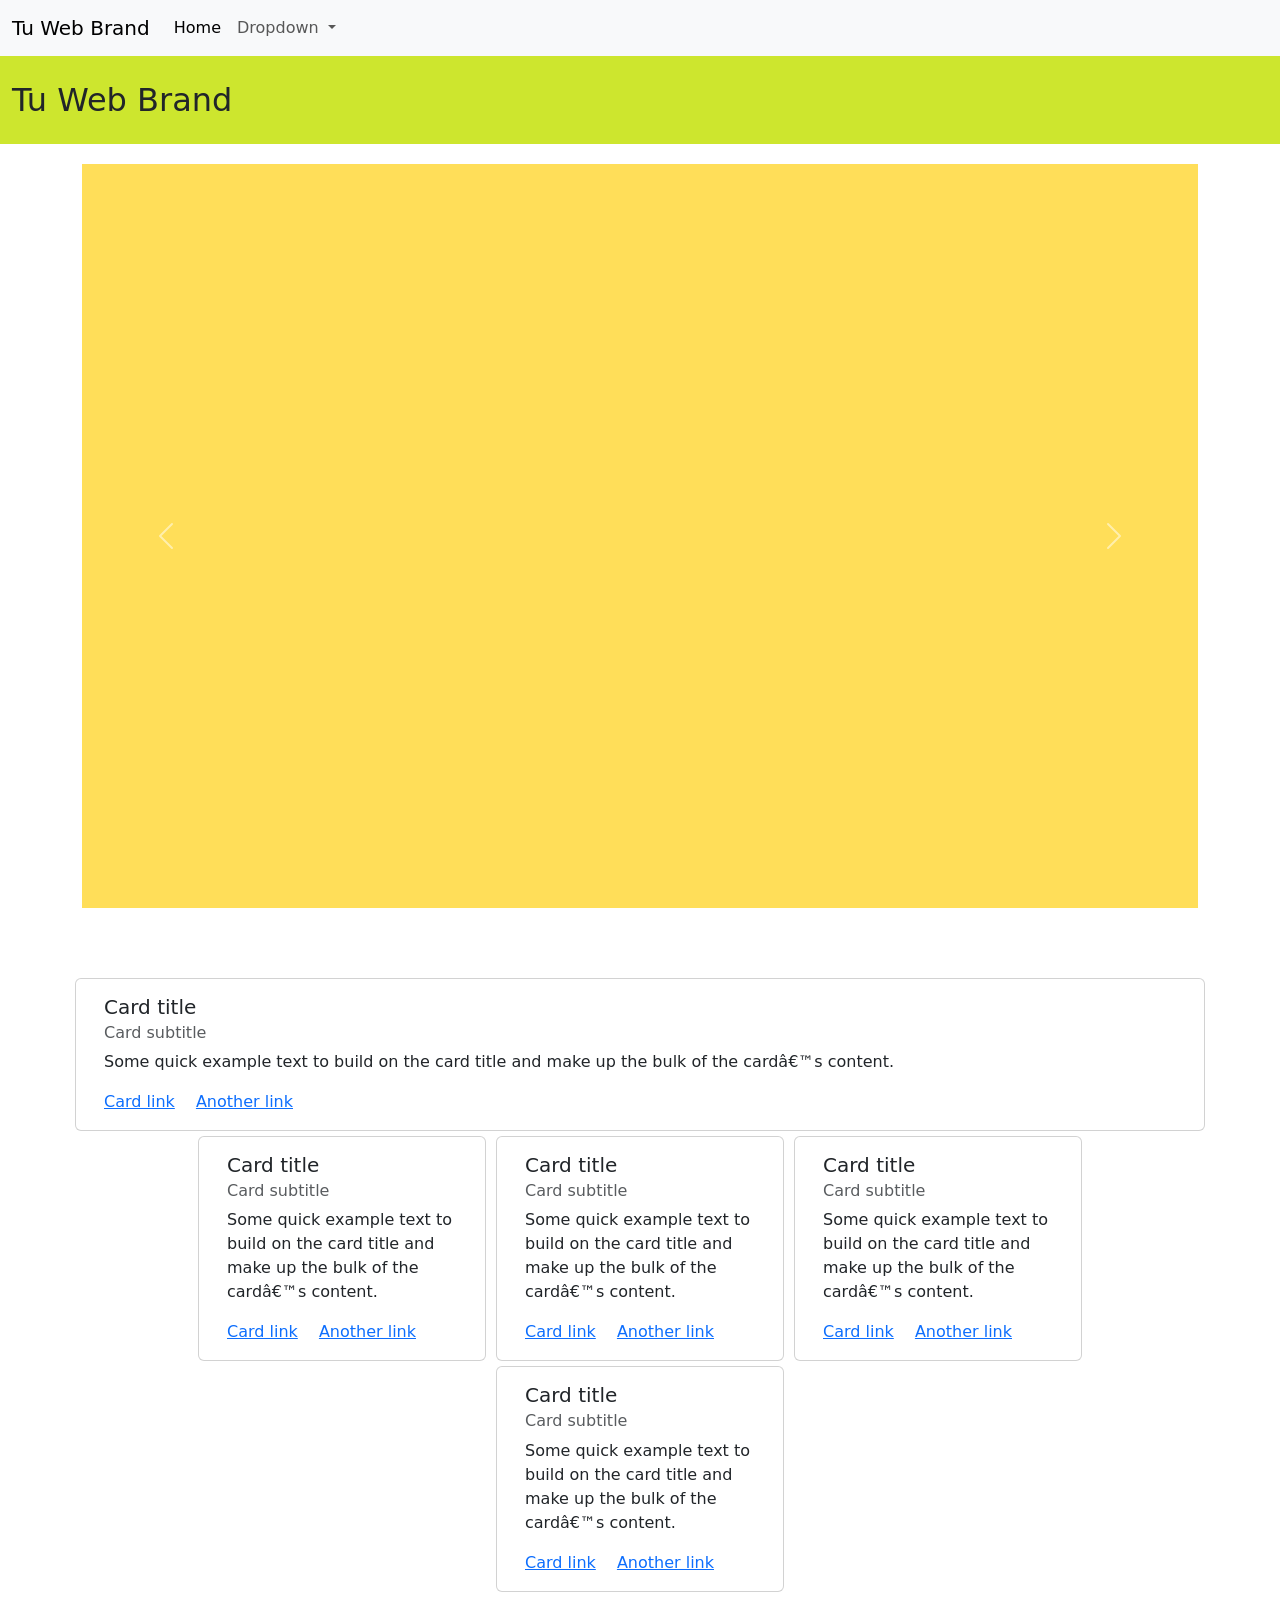
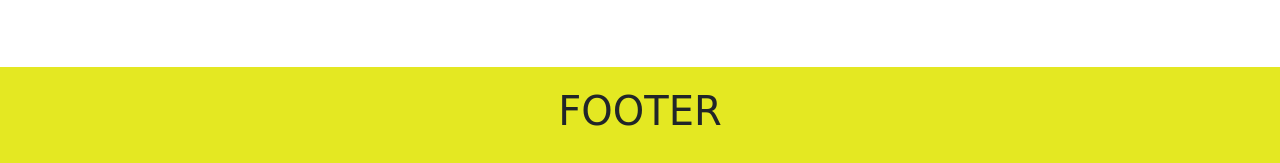
<file: Bootstrap/Index.html>
<!DOCTYPE html>
<html>
    <head>
        <title>Bootstrap</title>
        <link rel="stylesheet" href="css.css">
        <link href="https://cdn.jsdelivr.net/npm/bootstrap@5.3.8/dist/css/bootstrap.min.css" rel="stylesheet" integrity="sha384-sRIl4kxILFvY47J16cr9ZwB07vP4J8+LH7qKQnuqkuIAvNWLzeN8tE5YBujZqJLB" crossorigin="anonymous">
        <script src="https://cdn.jsdelivr.net/npm/bootstrap@5.3.8/dist/js/bootstrap.bundle.min.js" integrity="sha384-FKyoEForCGlyvwx9Hj09JcYn3nv7wiPVlz7YYwJrWVcXK/BmnVDxM+D2scQbITxI" crossorigin="anonymous"></script>
    </head>
    <body>
        <!--Barra de navegación-->
        <nav class="navbar navbar-expand-lg bg-body-tertiary menu" >
        <div class="container-fluid">
            <a class="navbar-brand">Tu Web Brand</a>
            <button class="navbar-toggler" type="button" data-bs-toggle="collapse" data-bs-target="#navbarSupportedContent" aria-controls="navbarSupportedContent" aria-expanded="false" aria-label="Toggle navigation">
            <span class="navbar-toggler-icon"></span>
            </button>
            <div class="collapse navbar-collapse" id="navbarSupportedContent">
            <ul class="navbar-nav me-auto mb-2 mb-lg-0">
                <li class="nav-item">
                <a class="nav-link active" aria-current="page" href="#">Home</a>
                </li>
                <li class="nav-item dropdown">
                <a class="nav-link dropdown-toggle" href="#" role="button" data-bs-toggle="dropdown" aria-expanded="false">
                    Dropdown
                </a>
                <ul class="dropdown-menu">
                    <li><a class="dropdown-item" href="#">Action</a></li>
                    <li><a class="dropdown-item" href="#">Another action</a></li>
                    <li><a class="dropdown-item" href="#">Something else here</a></li>
                </ul>
            </div>
        </div>
        </nav>

        <div class="container-fluid header" >
            <a>Tu Web Brand</a>
        </div>
        <!--Carousel Inicio-->        
        <div class="container">
            <div id="carouselExample" class="carousel slide" data-bs-interval="1500">
            <div class="carousel-inner">
                <div class="carousel-item active">
                <img src="IMG\Amarillo.png" class="d-block w-100">
                </div>
                <div class="carousel-item">
                <img src="IMG\Rojo.png" class="d-block w-100">
                </div>
                <div class="carousel-item">
                <img src="IMG\Naranja.png" class="d-block w-100">
                </div>
            </div>
            <button class="carousel-control-prev" type="button" data-bs-target="#carouselExample" data-bs-slide="prev" data-bs-interval="300">
                <span class="carousel-control-prev-icon" aria-hidden="true"></span>
                <span class="visually-hidden">Previous</span>
            </button>
            <button class="carousel-control-next" type="button" data-bs-target="#carouselExample" data-bs-slide="next" data-bs-interval="300">
                <span class="carousel-control-next-icon" aria-hidden="true"></span>
                <span class="visually-hidden">Next</span>
            </button>
            </div>
        </div>

        <div class="container cards">
        <!--Targeja unica columna-->            
            <div class="row">
                <div class="card col" style="width: 18rem;">
                <div class="card-body">
                    <h5 class="card-title">Card title</h5>
                    <h6 class="card-subtitle mb-2 text-body-secondary">Card subtitle</h6>
                    <p class="card-text">Some quick example text to build on the card title and make up the bulk of the card’s content.</p>
                    <a href="#" class="card-link">Card link</a>
                    <a href="#" class="card-link">Another link</a>
                </div>
                </div>
            </div>
        <!--Targejas en grids-->
            <div class="row justify-content-center">
                <div class="card col-1 col-sm-1 col-md-2 col-lg-3 col-xl-3 col-xxl-3" style="width: 18rem;">
                <div class="card-body">
                    <h5 class="card-title">Card title</h5>
                    <h6 class="card-subtitle mb-2 text-body-secondary">Card subtitle</h6>
                    <p class="card-text">Some quick example text to build on the card title and make up the bulk of the card’s content.</p>
                    <a href="#" class="card-link">Card link</a>
                    <a href="#" class="card-link">Another link</a>
                </div>
                </div>
                <div class="card col-1 col-sm-1 col-md-2 col-lg-3 col-xl-3 col-xxl-3" style="width: 18rem;">
                <div class="card-body">
                    <h5 class="card-title">Card title</h5>
                    <h6 class="card-subtitle mb-2 text-body-secondary">Card subtitle</h6>
                    <p class="card-text">Some quick example text to build on the card title and make up the bulk of the card’s content.</p>
                    <a href="#" class="card-link">Card link</a>
                    <a href="#" class="card-link">Another link</a>
                </div>
                </div>
                <div class="card col-1 col-sm-1 col-md-2 col-lg-3 col-xl-3 col-xxl-3" style="width: 18rem;">
                <div class="card-body">
                    <h5 class="card-title">Card title</h5>
                    <h6 class="card-subtitle mb-2 text-body-secondary">Card subtitle</h6>
                    <p class="card-text">Some quick example text to build on the card title and make up the bulk of the card’s content.</p>
                    <a href="#" class="card-link">Card link</a>
                    <a href="#" class="card-link">Another link</a>
                </div>
                </div> 
                <div class="card col-1 col-sm-1 col-md-2 col-lg-3 col-xl-3 col-xxl-3" style="width: 18rem;">
                <div class="card-body">
                    <h5 class="card-title">Card title</h5>
                    <h6 class="card-subtitle mb-2 text-body-secondary">Card subtitle</h6>
                    <p class="card-text">Some quick example text to build on the card title and make up the bulk of the card’s content.</p>
                    <a href="#" class="card-link">Card link</a>
                    <a href="#" class="card-link">Another link</a>
                </div>
                </div>                                                
            </div>
        </div>

        <div class="container-fluid text-center footer">
            <h1>FOOTER</h1>
        </div>
    </body>
</html>
</file>
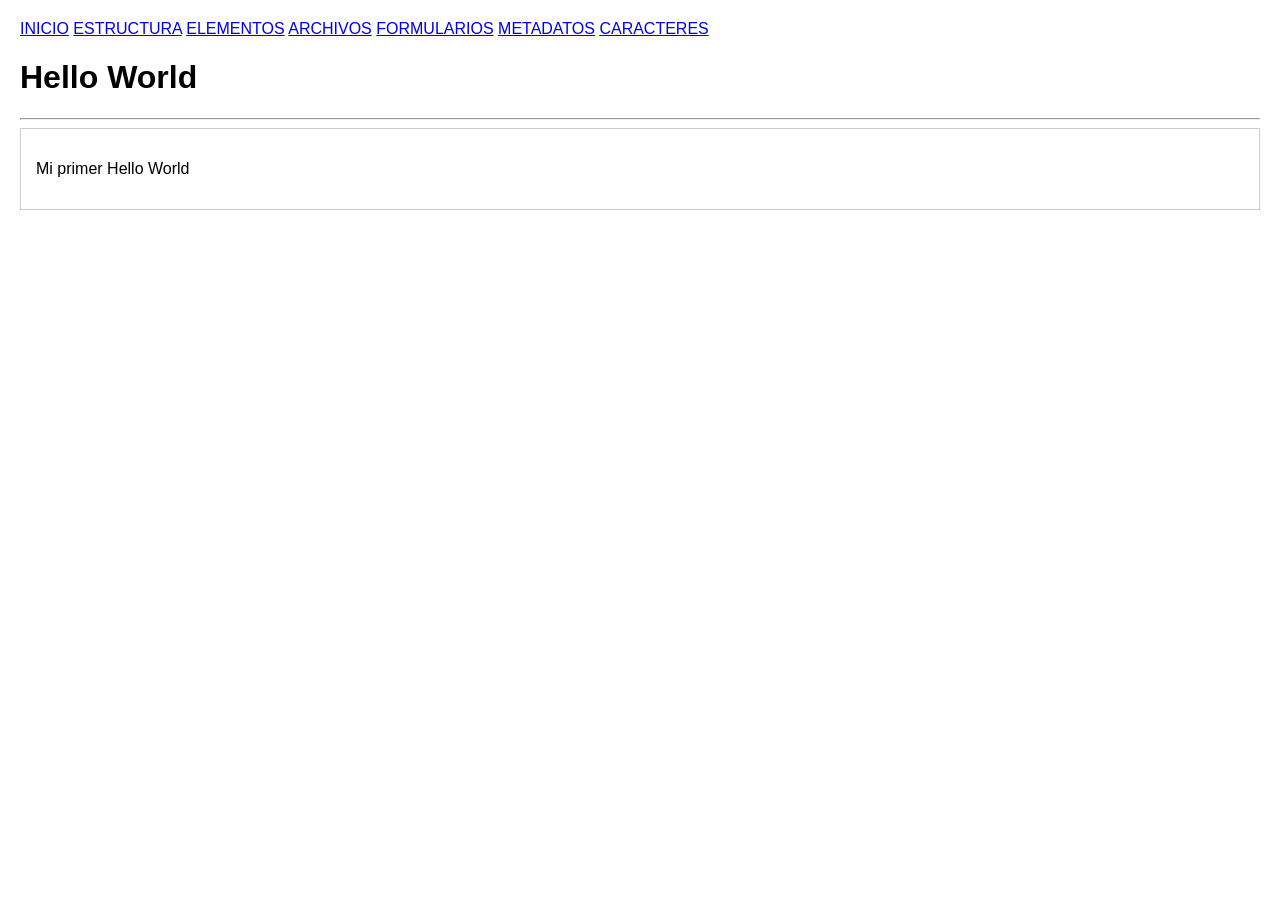
<file: HTML/index.html>
<!DOCTYPE html>

<html lang="es">
    <head>
        <title>Mi primera pagina web</title>
    <style>
        body { font-family: Arial, sans-serif; margin: 20px; }
        section { border: 1px solid #ccc; padding: 15px; margin-bottom: 20px; }
    </style>        
    </head>

    <body>
    <nav>
        <a href="index.html">INICIO</a>  
        <a href="HTML\1_Estructura.html">ESTRUCTURA</a>
        <a href="HTML\2_Elementos.html">ELEMENTOS</a>
        <a href="HTML\3_Archivos.html">ARCHIVOS</a>
        <a href="HTML\4_Formularios.html">FORMULARIOS</a>
        <a href="HTML\5_Metadatos.html">METADATOS</a>
        <a href="HTML\6_Caracteres.html">CARACTERES</a>              
    </nav>

    <header>
        <h1>Hello World</h1>
        <hr>
    </header>

    <main>
        <section>
            <p>Mi primer Hello World</p>       
        </section>
    </main>

    <footer></footer>


    </body>
</html>
</file>
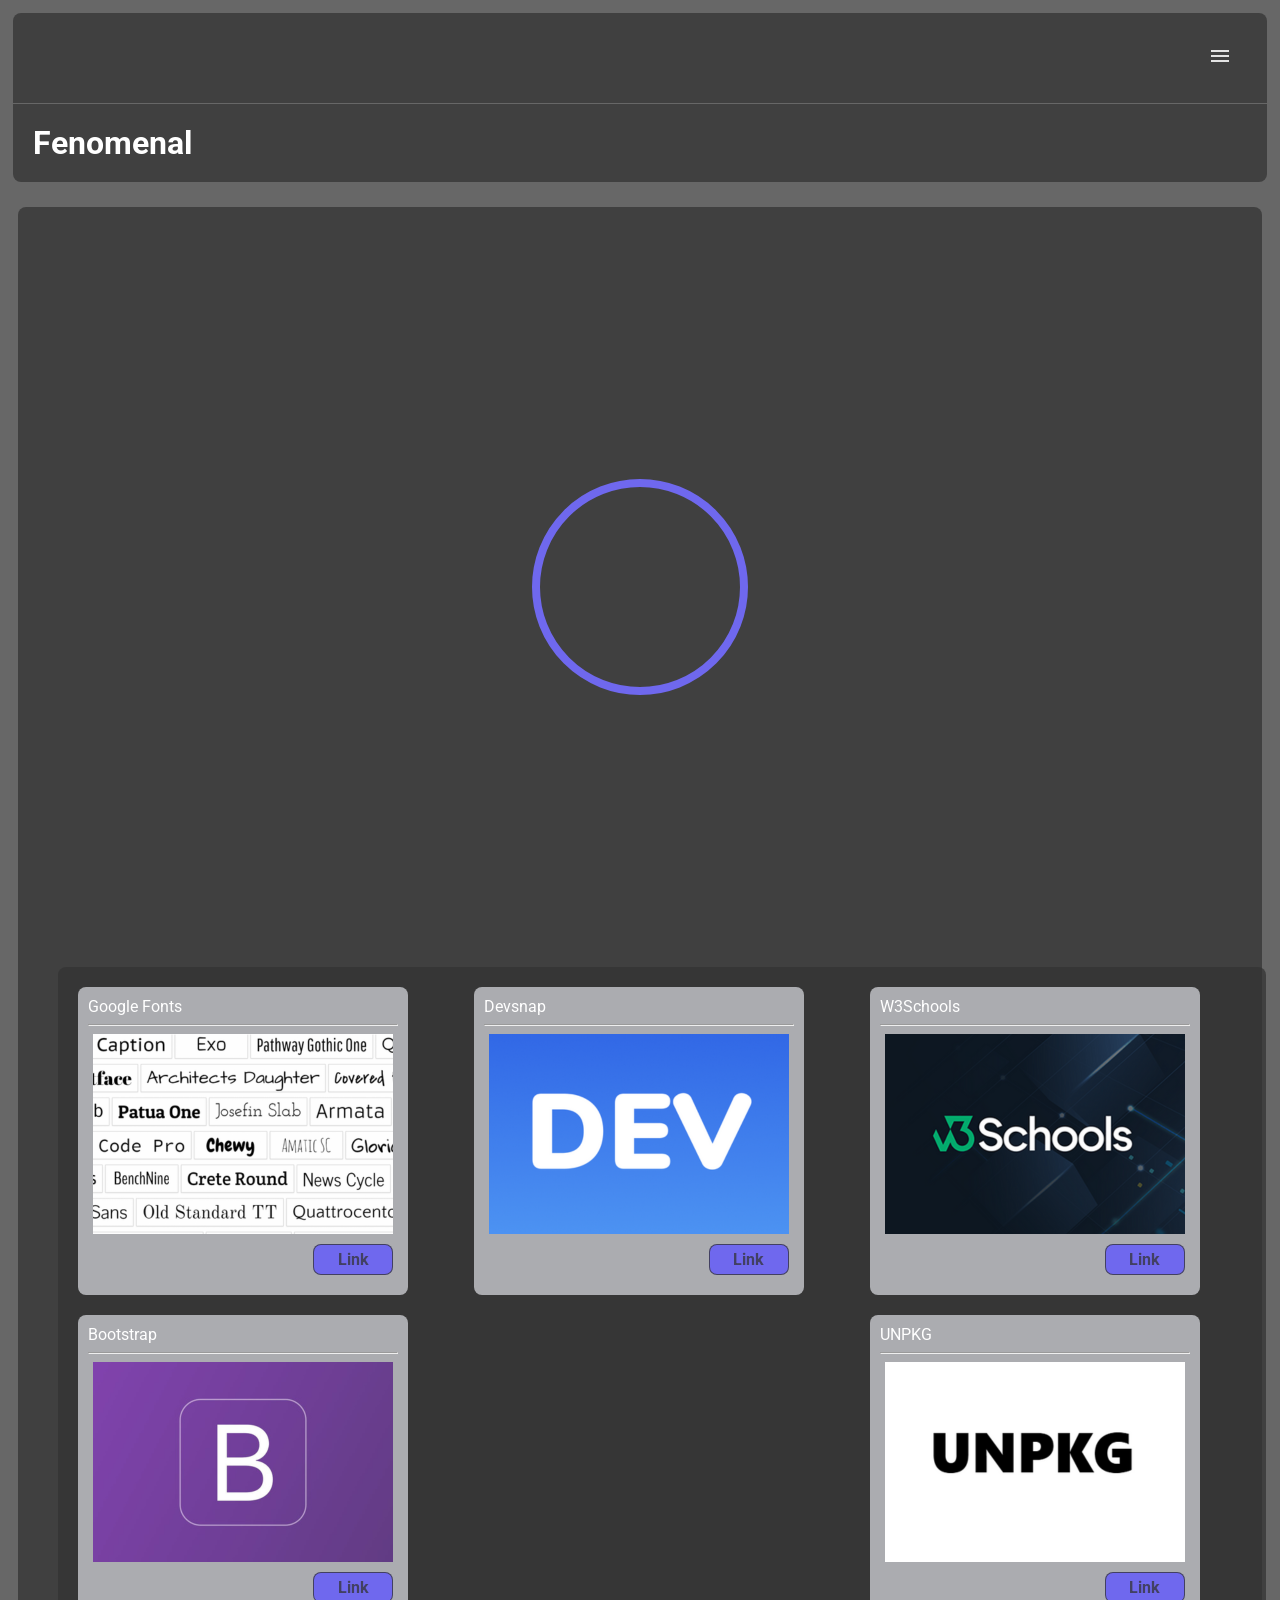
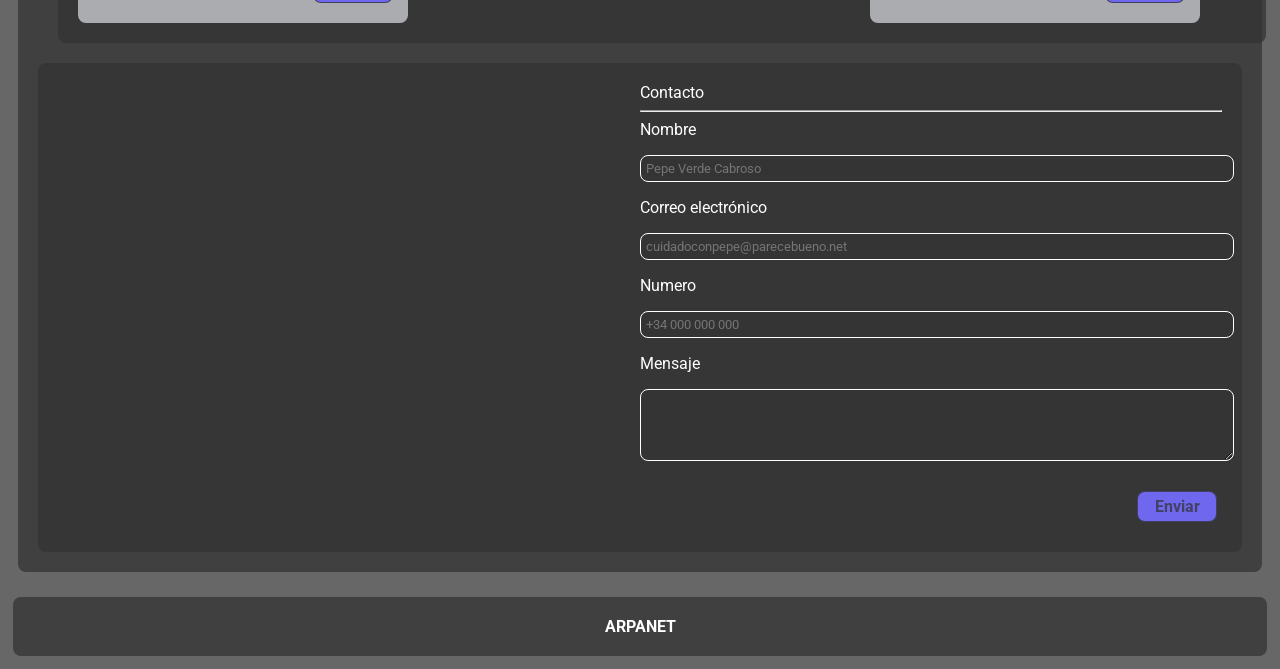
<file: Web Page/index.html>
<!DOCTYPE html>
<html lang="es">
<head>
    <meta charset="UTF-8">
    <meta name="viewport" content="width=device-width, initial-scale=1.0">
    <title>Web Page</title>
    <link rel="stylesheet" href="css.css">
</head>
<body>
    <nav>
        <ul class="menu">
            <li class="menu-item">
                <a><span><img src="ICO\menu.png"></span></a>
                <ul class="submenu">
                    <li><a class="list" href="#inicio">Inicio</a></li>
                    <li><a class="list" href="#servicios">Servicios</a></li>
                    <li><a class="list" href="#contacto">Contacto</a></li>
                </ul>
            </li>
        </ul>
    </nav>

    <header><a>Fenomenal</a></header>

    <main>
        <!--Imagen de inicio-->
        <div class="inicio" id="inicio"><div class="tu_foto" href="#contacto"></div></div>

        <!--Cards servicios-->
        <div class="servicios" id="servicios">
        <!--Referencia card-->            
            <div class="card_1">
                <a>Google Fonts</a>
                <hr>
                <div class="card_img"><img src="IMG\FONTS.png"></div>
                <div class="btn">
                    <button class="btn_1" onclick="window.location.href='https://fonts.google.com/'">
                        <a>Link</a>
                    </button>
                </div>
            </div>

        <!--Resto de cards-->
            <div class="card_2">
                <a>Devsnap</a>
                <hr>
                <div class="card_img"> <img src="IMG\DEV.png"></div>
                <div class="btn">
                    <button onclick="window.location.href='https://devsnap.me/'">
                        <a>Link</a>
                    </button>
            </div>
            </div>
            <div class="card_3">
                <a>Bootstrap</a>
                <hr>
                <div class="card_img"><img src="IMG\BOOTSTRAP.png"></div>
                <div class="btn">
                    <button onclick="window.location.href='https://getbootstrap.com/'">
                        <a>Link</a>
                    </button>
                </div>
            </div>
            <div class="card_4">
                <a>UNPKG</a>
                <hr>
                <div class="card_img"><img src="IMG\UNPKG.png"></div>
                <div class="btn">
                    <button onclick="window.location.href='https://unpkg.com/'">
                        <a>Link</a>
                    </button>
                </div>
            </div>
            <div class="card_5">
                <a>W3Schools</a>
                <hr>
                <div class="card_img"><img src="IMG\W3S.png"></div>
                <div class="btn">
                    <button onclick="window.location.href='https://www.w3schools.com/'">
                        <a>Link</a>
                    </button>
                </div>
            </div>
        </div>

        <!--Formulario-->
        <div class="contacto" id="contacto">
            <div class="formulario">
                <form action="php.php" method="post">
                    <a>Contacto</a>
                    <hr>

                    <label for="nombre">Nombre</label>
                    <p><input type="text" id="nombre" name="nombre" placeholder="Pepe Verde Cabroso" required></p>

                    <label for="email">Correo electrónico</label>
                    <p><input type="email" id="email" name="email" placeholder="cuidadoconpepe@parecebueno.net" required></p>

                    <label for="numero">Numero</label>
                    <p><input type="num" id="numero" name="numero" placeholder="+34 000 000 000" required></p>

                    <label for="mensaje">Mensaje</label>
                    <p><textarea id="mensaje" name="mensaje" rows="4"></textarea></p>

                    <div class="btn"><button type="submit">Enviar</button></div>
                </form>
            </div>
        </div>        



    </main>

    <footer><a href="https://es.wikipedia.org/wiki/ARPANET" class="ftr">ARPANET</a></footer>

</body>
</html>
</file>
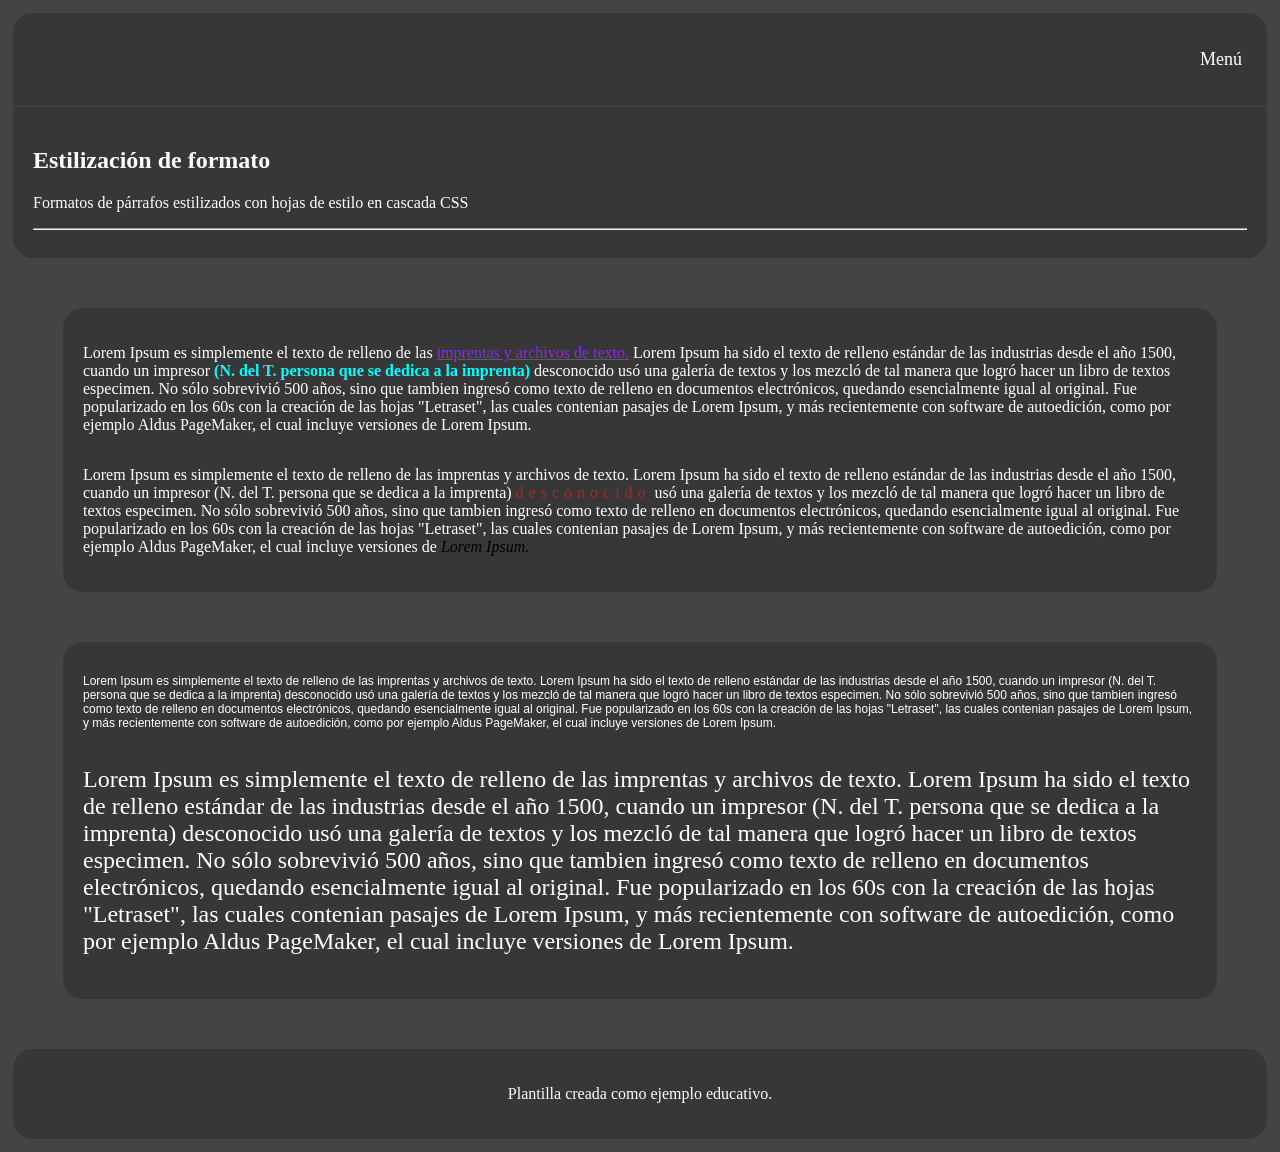
<file: CSS/HTML/01_Estilización_de_formato.html>
<!DOCTYPE html>
<html>
    <head>
        <title>Parrafos</title>
        <link rel="stylesheet" href="..\CSS\01_Estilizacion_de_formato.css">
    </head>
    <body>
        <nav>
            <ul class="menu">
                <li class="menu-item">
                    <a href="#menu-item">Menú</a>
                    <ul class="submenu">
                        <li><a href="..\index.html">Inicio</a></li>
                        <li><a href="..\HTML\01_Estilización_de_formato.html">Estilización</a></li>
                        <li><a href="..\HTML\02_Formas_basicas.html">Formas</a></li>
                        <li><a href="..\HTML\03_Animaciones.html">Animaciones</a></li>
                        <li><a href="..\HTML\04_Flex.html">Flex</a></li>
                        <li><a href="..\HTML\05_Grids.html">Grids</a></li>
                        <li><a href="..\HTML\06_Bibliotecas.html">Bibliotecas</a></li>                                                                        
                    </ul>
                </li>
            </ul>    
        </nav>      
        <header>
            <h2>Estilización de formato</h2>
            <p>Formatos de párrafos estilizados con hojas de estilo en cascada CSS</p>
            <hr>            
        </header>

        <div class="container">
            <section>
                <p>
                    Lorem Ipsum es simplemente el texto de 
                    relleno de las <a class="A1">imprentas y archivos de texto.</a> 
                    Lorem Ipsum ha sido el texto de relleno estándar 
                    de las industrias desde el año 1500, cuando 
                    un impresor <a class="A2">(N. del T. persona que se dedica a 
                    la imprenta)</a> desconocido usó una galería de 
                    textos y los mezcló de tal manera que logró hacer 
                    un libro de textos especimen. No sólo sobrevivió 500 
                    años, sino que tambien ingresó como texto de relleno en 
                    documentos electrónicos, quedando esencialmente igual 
                    al original. Fue popularizado en los 60s con la creación 
                    de las hojas "Letraset", las cuales contenian pasajes de Lorem Ipsum, 
                    y más recientemente con software de autoedición, como por ejemplo Aldus 
                    PageMaker, el cual incluye versiones de Lorem Ipsum.
                </p>
                <p>
                    Lorem Ipsum es simplemente el texto de 
                    relleno de las imprentas y archivos de texto. 
                    Lorem Ipsum ha sido el texto de relleno estándar 
                    de las industrias desde el año 1500, cuando 
                    un impresor (N. del T. persona que se dedica a 
                    la imprenta) <a class="A3">desconocido</a> usó una galería de 
                    textos y los mezcló de tal manera que logró hacer 
                    un libro de textos especimen. No sólo sobrevivió 500 
                    años, sino que tambien ingresó como texto de relleno en 
                    documentos electrónicos, quedando esencialmente igual 
                    al original. Fue popularizado en los 60s con la creación 
                    de las hojas "Letraset", las cuales contenian pasajes de Lorem Ipsum, 
                    y más recientemente con software de autoedición, como por ejemplo Aldus 
                    PageMaker, el cual incluye versiones de <a class="A4">Lorem Ipsum.</a>
                </p>                
            </section>
            <article>
                <p class="B1">
                    Lorem Ipsum es simplemente el texto de 
                    relleno de las imprentas y archivos de texto. 
                    Lorem Ipsum ha sido el texto de relleno estándar 
                    de las industrias desde el año 1500, cuando 
                    un impresor (N. del T. persona que se dedica a 
                    la imprenta) desconocido usó una galería de 
                    textos y los mezcló de tal manera que logró hacer 
                    un libro de textos especimen. No sólo sobrevivió 500 
                    años, sino que tambien ingresó como texto de relleno en 
                    documentos electrónicos, quedando esencialmente igual 
                    al original. Fue popularizado en los 60s con la creación 
                    de las hojas "Letraset", las cuales contenian pasajes de Lorem Ipsum, 
                    y más recientemente con software de autoedición, como por ejemplo Aldus 
                    PageMaker, el cual incluye versiones de Lorem Ipsum.
                </p>
                <p class="B2">
                    Lorem Ipsum es simplemente el texto de 
                    relleno de las imprentas y archivos de texto. 
                    Lorem Ipsum ha sido el texto de relleno estándar 
                    de las industrias desde el año 1500, cuando 
                    un impresor (N. del T. persona que se dedica a 
                    la imprenta) desconocido usó una galería de 
                    textos y los mezcló de tal manera que logró hacer 
                    un libro de textos especimen. No sólo sobrevivió 500 
                    años, sino que tambien ingresó como texto de relleno en 
                    documentos electrónicos, quedando esencialmente igual 
                    al original. Fue popularizado en los 60s con la creación 
                    de las hojas "Letraset", las cuales contenian pasajes de Lorem Ipsum, 
                    y más recientemente con software de autoedición, como por ejemplo Aldus 
                    PageMaker, el cual incluye versiones de Lorem Ipsum.
                </p>                
            </article>
        </div>
        <footer>
            <p>Plantilla creada como ejemplo educativo.</p>
        </footer>
    </body>
</html>
</file>
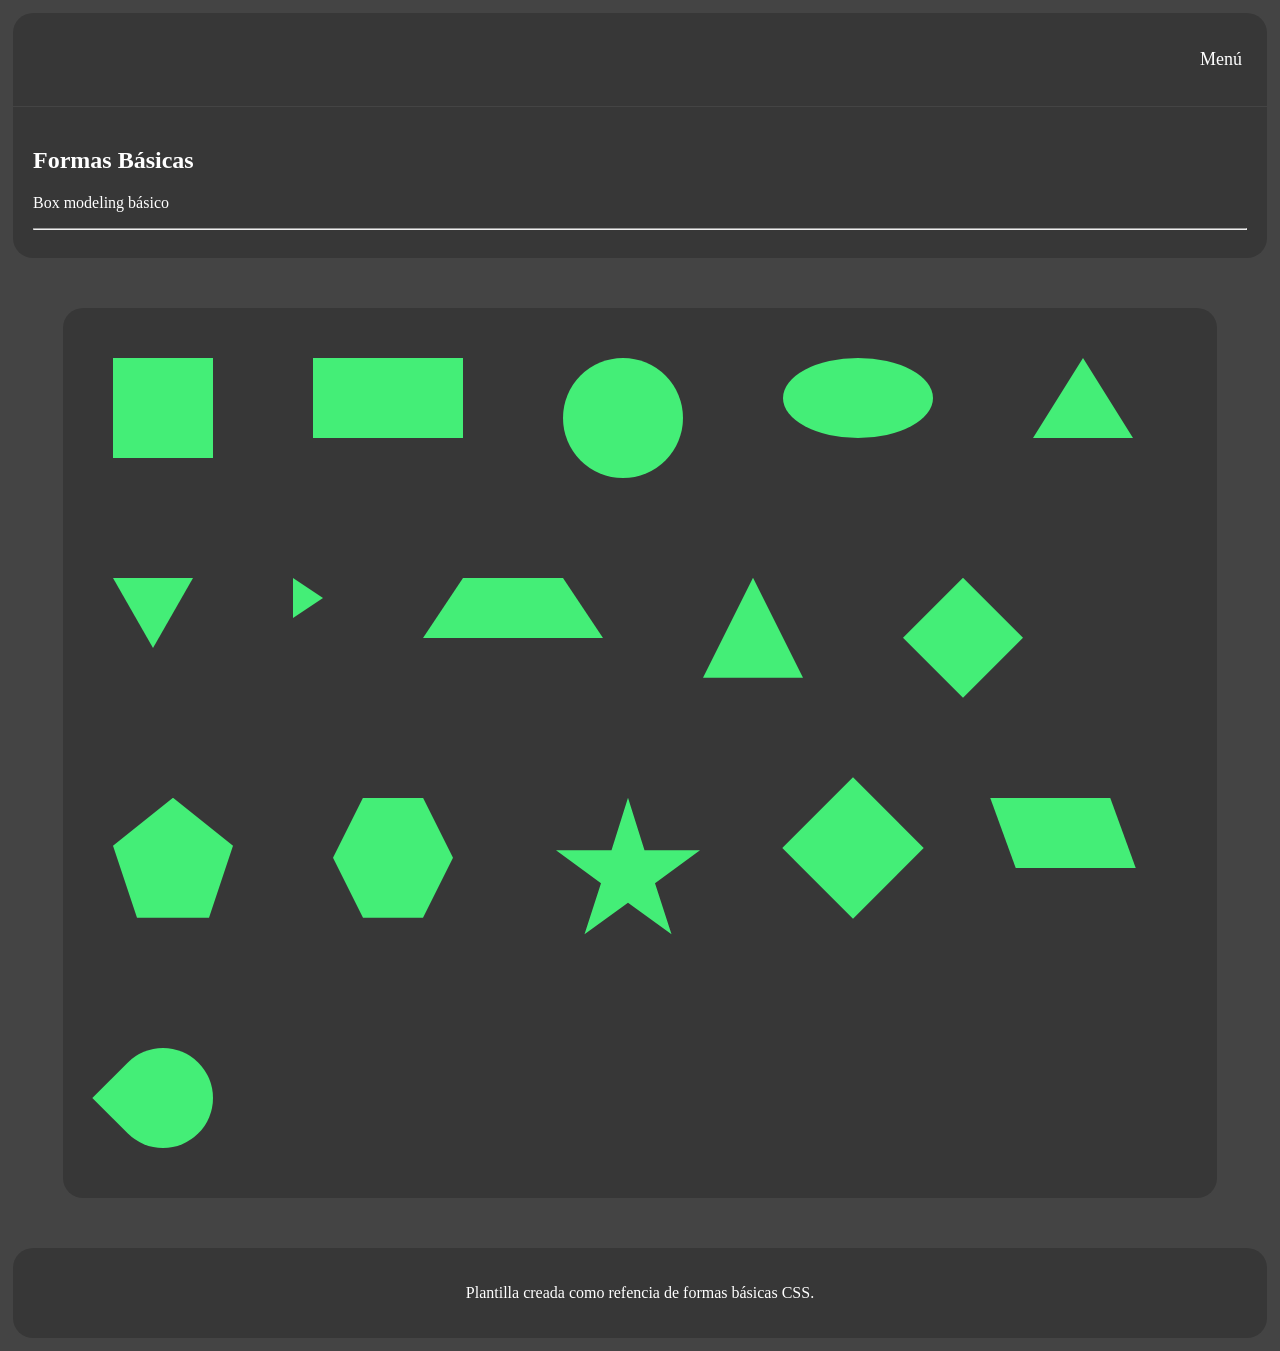
<file: CSS/HTML/02_Formas_basicas.html>
<!DOCTYPE html>
<html>
    <head>
        <title>Box modeling</title>        
        <link rel="stylesheet" href="..\CSS\02_Formas_basicas.css">

    </head>
    <body>
        <nav>
            <ul class="menu">
                <li class="menu-item">
                    <a href="#menu-item">Menú</a>
                    <ul class="submenu">
                        <li><a href="..\index.html">Inicio</a></li>
                        <li><a href="..\HTML\01_Estilización_de_formato.html">Estilización</a></li>
                        <li><a href="..\HTML\02_Formas_basicas.html">Formas</a></li>
                        <li><a href="..\HTML\03_Animaciones.html">Animaciones</a></li>
                        <li><a href="..\HTML\04_Flex.html">Flex</a></li>
                        <li><a href="..\HTML\05_Grids.html">Grids</a></li>
                        <li><a href="..\HTML\06_Bibliotecas.html">Bibliotecas</a></li>                                                                        
                    </ul>
                </li>
            </ul>    
        </nav>          
        <header>
            <h2>Formas Básicas</h2>
            <p>Box modeling básico</p>
            <hr>            
        </header>

        <div class="container">
            <div class="square"></div>
            <div class="rectangle"></div>
            <div class="circle"></div>
            <div class="ellipse"></div>
            <div class="triangle"></div>
            <div class="triangle-down"></div>
            <div class="arrow"></div>
            <div class="trapezoid"></div>
            <div class="triangle-clip"></div>
            <div class="rombo"></div>
            <div class="pentagon"></div>
            <div class="hexagon"></div>
            <div class="star"></div>
            <div class="rombo-rotado"></div>
            <div class="paralelogram"></div>
            <div class="gota"></div>
        </div>
        <footer>
            <p>Plantilla creada como refencia de formas básicas CSS.</p>
        </footer>
    </body>
</html>
</file>
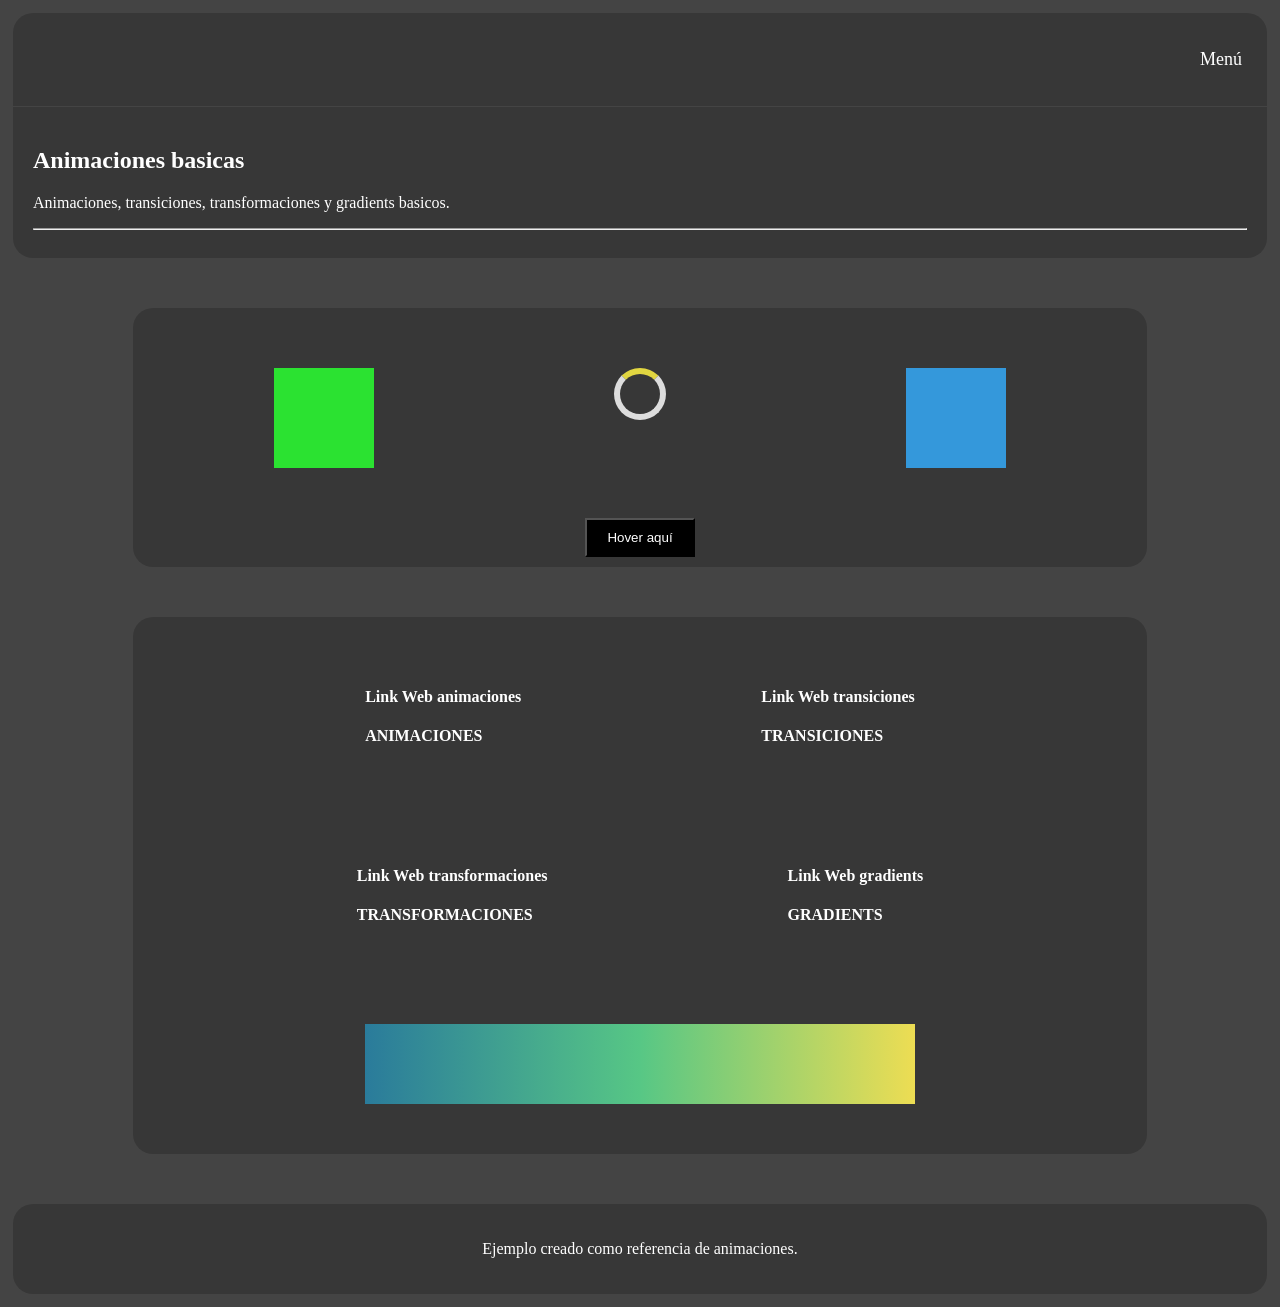
<file: CSS/HTML/03_Animaciones.html>
<!DOCTYPE html>
<html>
    <head>
        <title>Animaciones</title>        
        <link rel="stylesheet" href="..\CSS\03_Animaciones.css">

    </head>
    <body>
        <nav>
            <ul class="menu">
                <li class="menu-item">
                    <a href="#menu-item">Menú</a>
                    <ul class="submenu">
                        <li><a href="..\index.html">Inicio</a></li>
                        <li><a href="..\HTML\01_Estilización_de_formato.html">Estilización</a></li>
                        <li><a href="..\HTML\02_Formas_basicas.html">Formas</a></li>
                        <li><a href="..\HTML\03_Animaciones.html">Animaciones</a></li>
                        <li><a href="..\HTML\04_Flex.html">Flex</a></li>
                        <li><a href="..\HTML\05_Grids.html">Grids</a></li>
                        <li><a href="..\HTML\06_Bibliotecas.html">Bibliotecas</a></li>                                                                        
                    </ul>
                </li>
            </ul>    
        </nav>               
        <header>
            <h2>Animaciones basicas</h2>
            <p>Animaciones, transiciones, transformaciones y gradients basicos.</p>
            <hr>
        </header>


        <div class="container">
            <div class="box"></div>
            <div class="loader"></div>
            <div class="box_1"></div>            
            <button class="btn">Hover aquí</button>                                           
        </div>
        <div class="links">
            <div><h4>Link Web animaciones</h4><p></p><a class="link" href="https://web.dev/learn/css/animations?hl=es-419">ANIMACIONES</a></div>

            <div><h4>Link Web transiciones</h4><p></p><a class="link" href="https://certidevs.com/tutorial-css-transiciones">TRANSICIONES</a></div>

            <div><h4>Link Web transformaciones</h4><p></p><a class="link" href="https://developer.mozilla.org/es/docs/Web/CSS/Guides/Transforms">TRANSFORMACIONES</a></div>
           
            <div><h4>Link Web gradients</h4><p></p><a class="link" href="https://cssgradient.io/">GRADIENTS</a></div>

            <div class="rectangle"></div>                                                        
        </div>
        <footer>
            <p>Ejemplo creado como referencia de animaciones.</p>
        </footer>        
    </body>
</html>
</file>
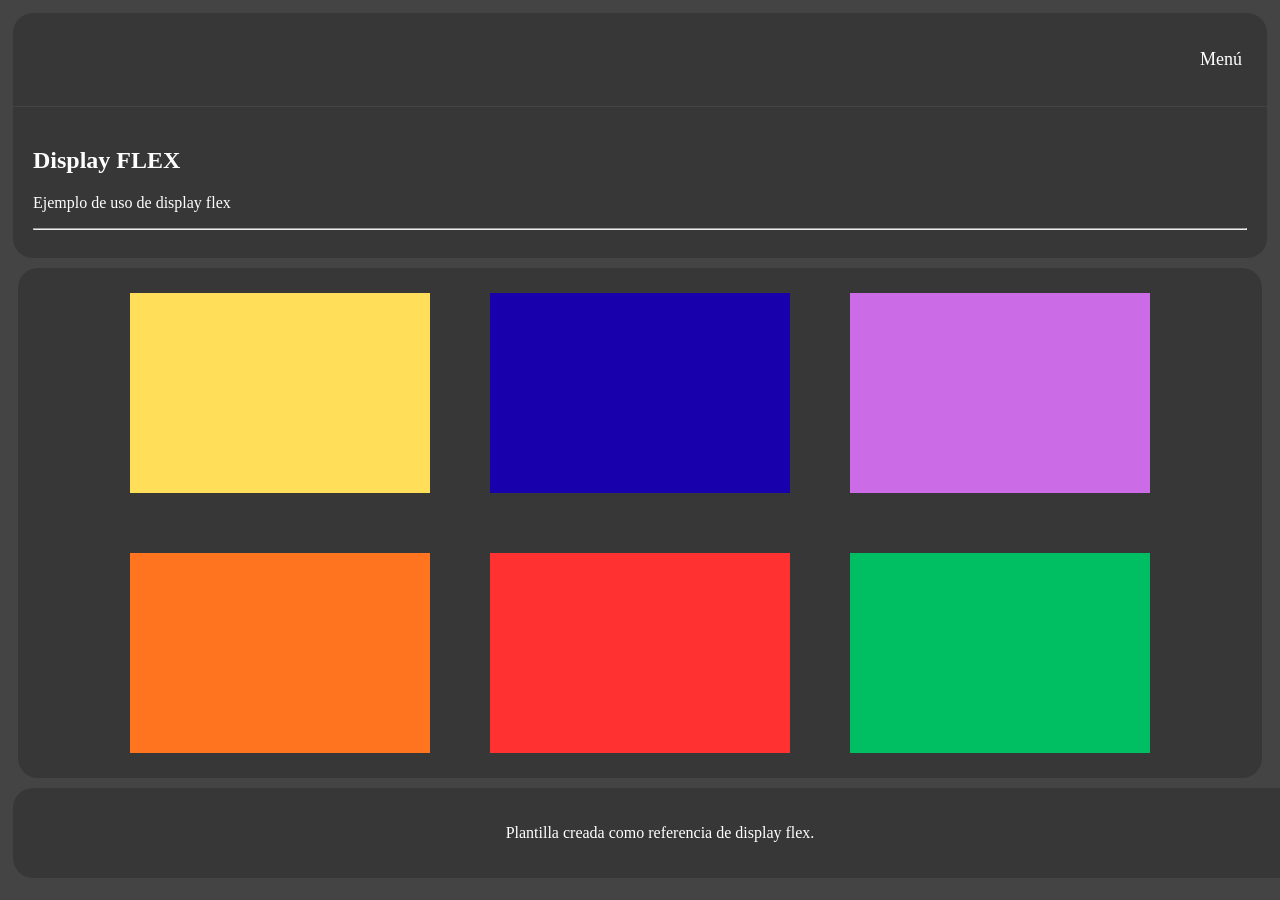
<file: CSS/HTML/04_Flex.html>
<!DOCTYPE html>
<html>
    <head>
        <title>Flexbox</title>                
        <link rel="stylesheet" href="..\CSS\04_Flex.css">

    </head>
    <body>
        <nav>
            <ul class="menu">
                <li class="menu-item">
                    <a href="#menu-item">Menú</a>
                    <ul class="submenu">
                        <li><a href="..\index.html">Inicio</a></li>
                        <li><a href="..\HTML\01_Estilización_de_formato.html">Estilización</a></li>
                        <li><a href="..\HTML\02_Formas_basicas.html">Formas</a></li>
                        <li><a href="..\HTML\03_Animaciones.html">Animaciones</a></li>
                        <li><a href="..\HTML\04_Flex.html">Flex</a></li>
                        <li><a href="..\HTML\05_Grids.html">Grids</a></li>
                        <li><a href="..\HTML\06_Bibliotecas.html">Bibliotecas</a></li>                                                                        
                    </ul>
                </li>
            </ul>    
        </nav>          
        <header>
            <h2>Display FLEX</h2>
            <p>Ejemplo de uso de display flex</p>
            <hr>            
        </header>

        <div class="container">
            <img src="..\IMG\Amarillo.png">
            <img src="..\IMG\Azul.png">            
            <img src="..\IMG\Morado.png">
            <img src="..\IMG\Naranja.png">
            <img src="..\IMG\Rojo.png">  
            <img src="..\IMG\Verde.png">                                   
        </div>

        <footer>
            <p>Plantilla creada como referencia de display flex.</p>
        </footer>
    </body>
</html>
</file>
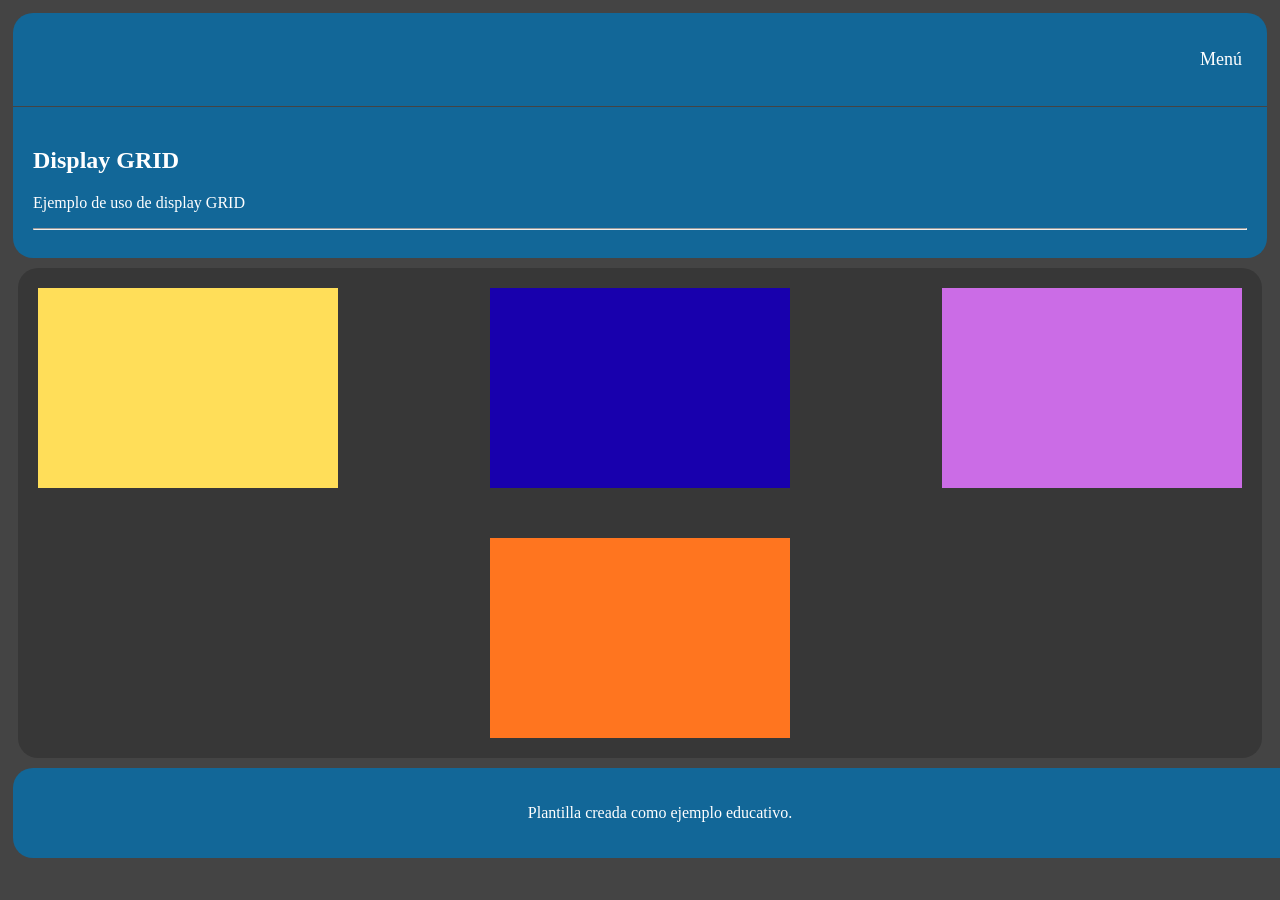
<file: CSS/HTML/05_Grids.html>
<!DOCTYPE html>
<html>
    <head>
        <link rel="stylesheet" href="..\CSS\05_Grids.css">
        <title>Grids</title>

    </head>
    <body>
        <nav>
            <ul class="menu">
                <li class="menu-item">
                    <a href="#menu-item">Menú</a>
                    <ul class="submenu">
                        <li><a href="..\index.html">Inicio</a></li>
                        <li><a href="..\HTML\01_Estilización_de_formato.html">Estilización</a></li>
                        <li><a href="..\HTML\02_Formas_basicas.html">Formas</a></li>
                        <li><a href="..\HTML\03_Animaciones.html">Animaciones</a></li>
                        <li><a href="..\HTML\04_Flex.html">Flex</a></li>
                        <li><a href="..\HTML\05_Grids.html">Grids</a></li>
                        <li><a href="..\HTML\06_Bibliotecas.html">Bibliotecas</a></li>                                                                        
                    </ul>
                </li>
            </ul>    
        </nav>        
        <header>
            <h2>Display GRID</h2>
            <p>Ejemplo de uso de display GRID</p>
            <hr>            
        </header>

        <div class="container">
            <img src="..\IMG\Amarillo.png" class="img_1">
            <img src="..\IMG\Azul.png" class="img_2">            
            <img src="..\IMG\Morado.png" class="img_3">
            <img src="..\IMG\Naranja.png" class="img_4">                                  
        </div>
        
        <footer>
            <p>Plantilla creada como ejemplo educativo.</p>
        </footer>
    </body>
</html>
</file>
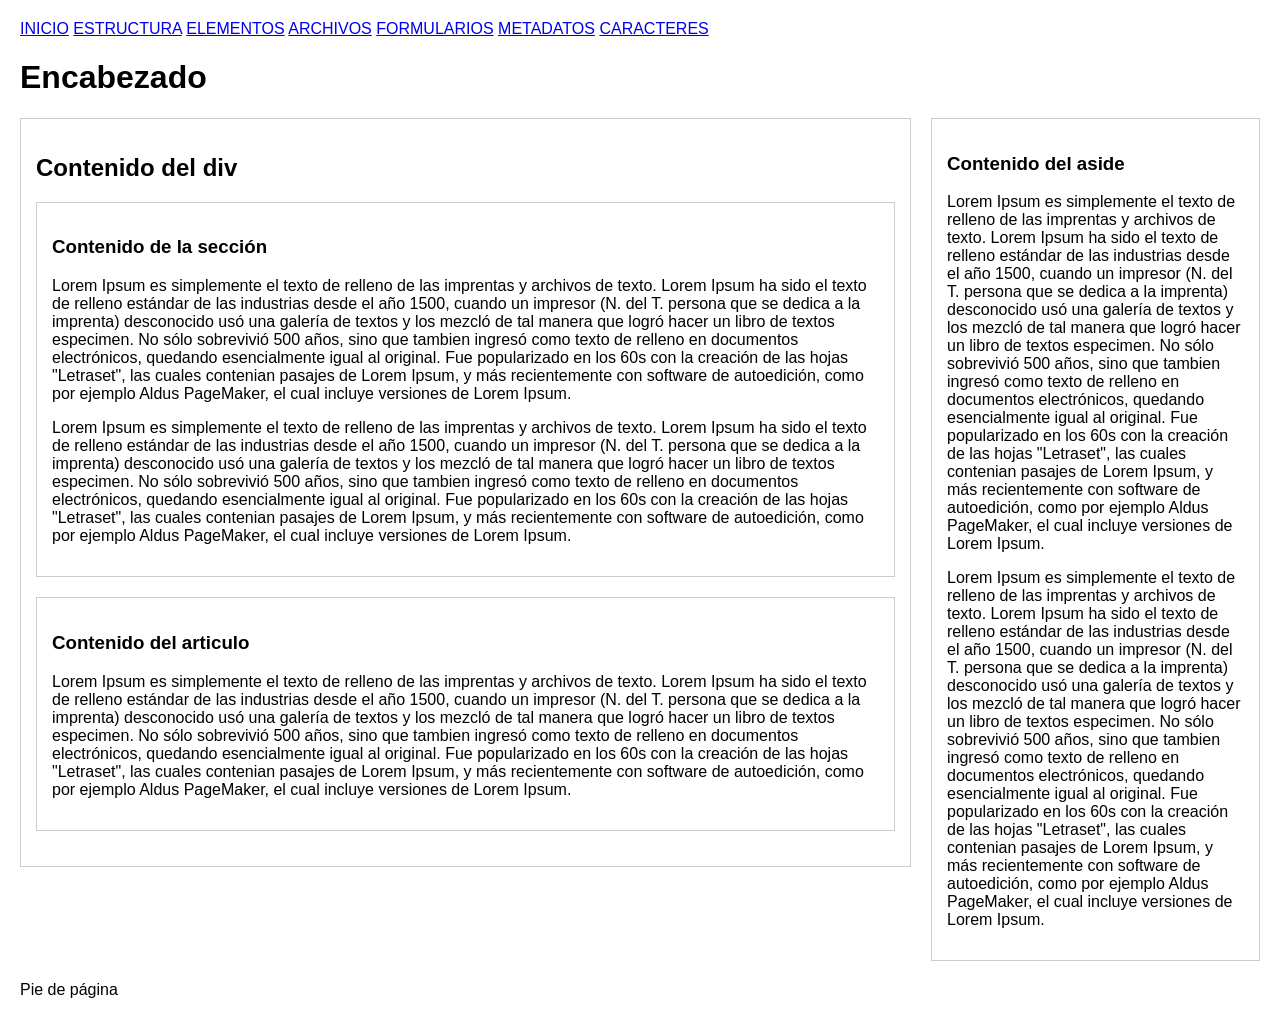
<file: HTML/HTML/1_Estructura.html>
<!DOCTYPE html>
<html lang="es">
<head>

    <title>Estructura</title>

    <style>
        body { font-family: Arial, sans-serif; margin: 20px;}
        section, article, aside, #contenido-div {border: 1px solid #ccc; padding: 15px; margin-bottom: 20px;}
        main {margin-top: 20px; display: flex; gap: 20px;}
        .contenido-principal {flex: 3;}
        aside {flex: 1; height: fit-content;}
    </style>

</head>

<!-- Comentario -->
<body>

    <!-- Menu de navegación -->
    <nav>
        <a href="..\index.html">INICIO</a>  
        <a href="1_Estructura.html">ESTRUCTURA</a>
        <a href="2_Elementos.html">ELEMENTOS</a>
        <a href="3_Archivos.html">ARCHIVOS</a>
        <a href="4_Formularios.html">FORMULARIOS</a>
        <a href="5_Metadatos.html">METADATOS</a>
        <a href="6_Caracteres.html">CARACTERES</a>              
    </nav>

    <header>
        <h1>Encabezado</h1>
    </header>
    
    <!-- Main -->
    <main>

        <!-- Div -->
        <div class="contenido-principal"> 

            <div id="contenido-div">
                <h2>Contenido del div</h2>
        <!-- Seccion -->                
            <section>
                <h3>Contenido de la sección</h3>
                <p>
                    Lorem Ipsum es simplemente el texto de relleno 
                    de las imprentas y archivos de texto. Lorem Ipsum 
                    ha sido el texto de relleno estándar de las industrias
                    desde el año 1500, cuando un impresor (N. del T. persona
                    que se dedica a la imprenta) desconocido usó una galería 
                    de textos y los mezcló de tal manera que logró hacer un 
                    libro de textos especimen. No sólo sobrevivió 500 años, 
                    sino que tambien ingresó como texto de relleno en documentos 
                    electrónicos, quedando esencialmente igual al original.
                    Fue popularizado en los 60s con la creación de las hojas "Letraset", 
                    las cuales contenian pasajes de Lorem Ipsum, y más recientemente 
                    con software de autoedición, como por ejemplo Aldus PageMaker, 
                    el cual incluye versiones de Lorem Ipsum.
                </p>
                <p>
                    Lorem Ipsum es simplemente el texto de relleno 
                    de las imprentas y archivos de texto. Lorem Ipsum 
                    ha sido el texto de relleno estándar de las industrias
                    desde el año 1500, cuando un impresor (N. del T. persona
                    que se dedica a la imprenta) desconocido usó una galería 
                    de textos y los mezcló de tal manera que logró hacer un 
                    libro de textos especimen. No sólo sobrevivió 500 años, 
                    sino que tambien ingresó como texto de relleno en documentos 
                    electrónicos, quedando esencialmente igual al original. 
                    Fue popularizado en los 60s con la creación de las hojas "Letraset", 
                    las cuales contenian pasajes de Lorem Ipsum, y más recientemente 
                    con software de autoedición, como por ejemplo Aldus PageMaker, 
                    el cual incluye versiones de Lorem Ipsum.
                </p>         
            </section>
        <!-- Article -->
            <article>
                <h3>Contenido del articulo</h3>                
            <p>
                Lorem Ipsum es simplemente el texto de relleno 
                de las imprentas y archivos de texto. Lorem Ipsum 
                ha sido el texto de relleno estándar de las industrias
                desde el año 1500, cuando un impresor (N. del T. persona
                que se dedica a la imprenta) desconocido usó una galería 
                de textos y los mezcló de tal manera que logró hacer un 
                libro de textos especimen. No sólo sobrevivió 500 años, 
                sino que tambien ingresó como texto de relleno en documentos 
                electrónicos, quedando esencialmente igual al original. 
                Fue popularizado en los 60s con la creación de las hojas "Letraset", 
                las cuales contenian pasajes de Lorem Ipsum, y más recientemente 
                con software de autoedición, como por ejemplo Aldus PageMaker, 
                el cual incluye versiones de Lorem Ipsum.
            </p>
            </article>

            </div>
        </div>
        <!-- Aside -->
        <aside>
            <h3>Contenido del aside</h3>               
            <p>
                Lorem Ipsum es simplemente el texto de relleno 
                de las imprentas y archivos de texto. Lorem Ipsum 
                ha sido el texto de relleno estándar de las industrias
                desde el año 1500, cuando un impresor (N. del T. persona
                que se dedica a la imprenta) desconocido usó una galería 
                de textos y los mezcló de tal manera que logró hacer un 
                libro de textos especimen. No sólo sobrevivió 500 años, 
                sino que tambien ingresó como texto de relleno en documentos 
                electrónicos, quedando esencialmente igual al original. 
                Fue popularizado en los 60s con la creación de las hojas "Letraset", 
                las cuales contenian pasajes de Lorem Ipsum, y más recientemente 
                con software de autoedición, como por ejemplo Aldus PageMaker, 
                el cual incluye versiones de Lorem Ipsum.
            </p>
            <p>
                Lorem Ipsum es simplemente el texto de relleno 
                de las imprentas y archivos de texto. Lorem Ipsum 
                ha sido el texto de relleno estándar de las industrias
                desde el año 1500, cuando un impresor (N. del T. persona
                que se dedica a la imprenta) desconocido usó una galería 
                de textos y los mezcló de tal manera que logró hacer un 
                libro de textos especimen. No sólo sobrevivió 500 años, 
                sino que tambien ingresó como texto de relleno en documentos 
                electrónicos, quedando esencialmente igual al original. 
                Fue popularizado en los 60s con la creación de las hojas "Letraset", 
                las cuales contenian pasajes de Lorem Ipsum, y más recientemente 
                con software de autoedición, como por ejemplo Aldus PageMaker, 
                el cual incluye versiones de Lorem Ipsum.
            </p>            
        </aside>

    </main>
    <!-- Pie de pagina -->
    <footer>
        <a>Pie de página</a>
    </footer>

</body>
</html>
</file>
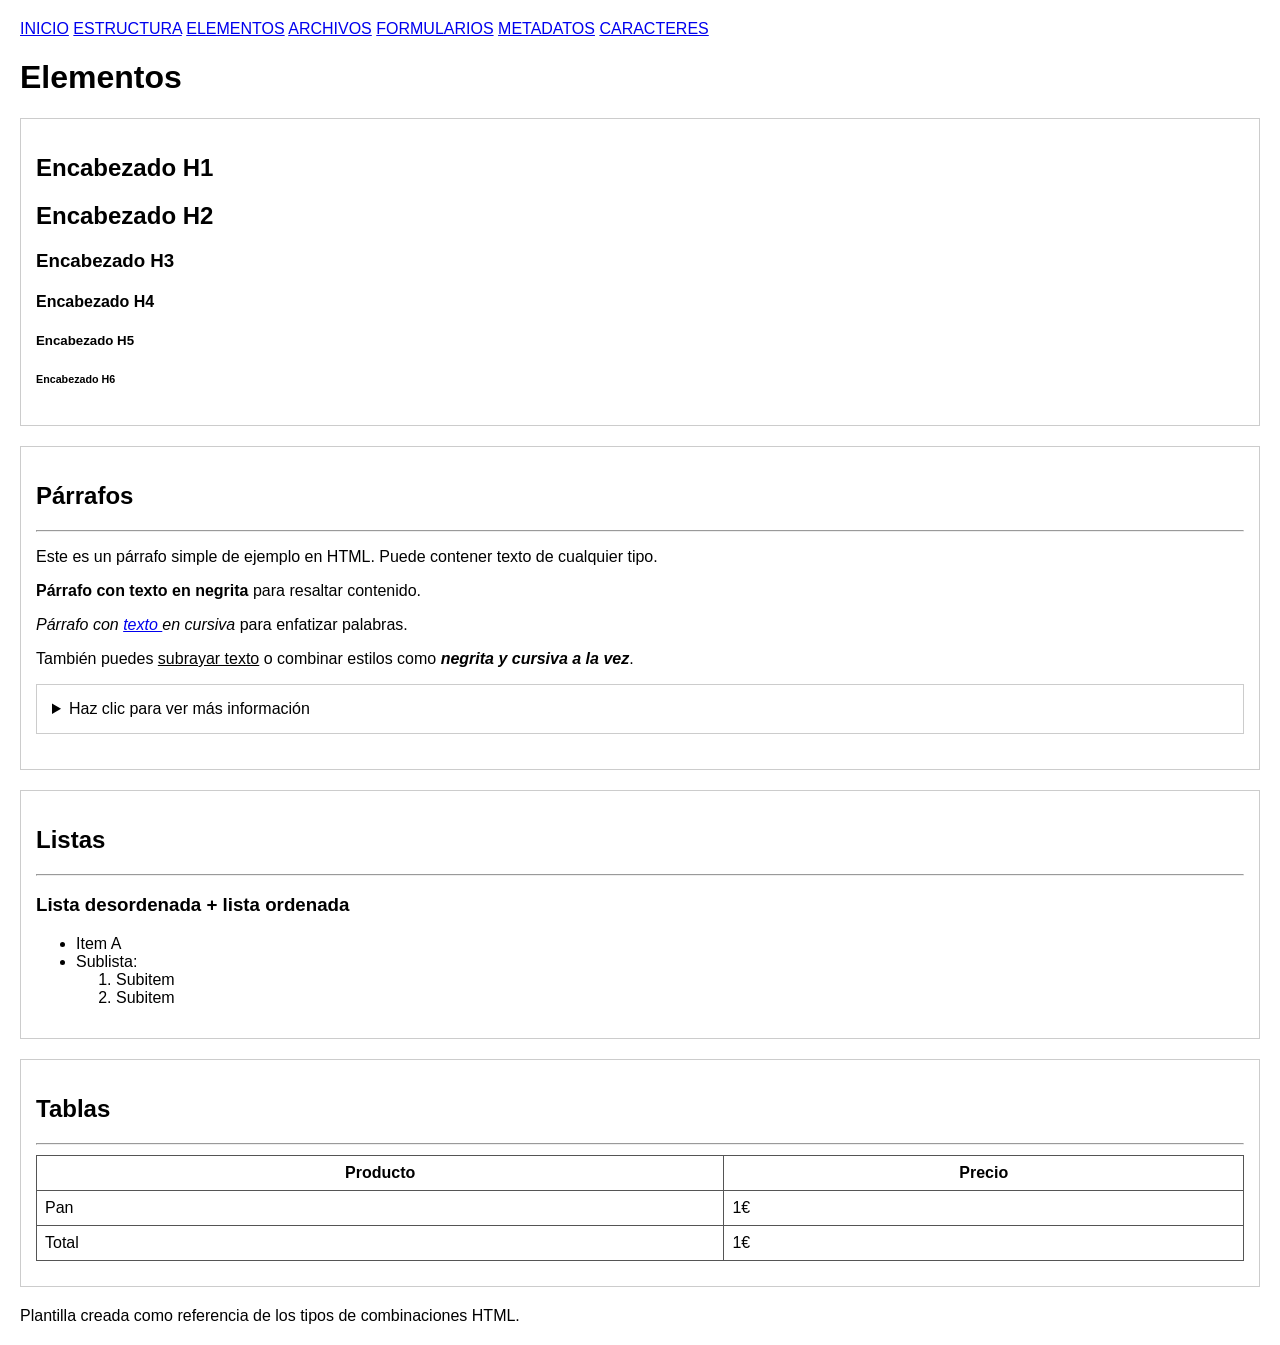
<file: HTML/HTML/2_Elementos.html>
<!DOCTYPE html>
<html lang="es">
<head>

    <title>Elementos</title>

    <style>
        body { font-family: Arial, sans-serif; margin: 20px; }
        section { border: 1px solid #ccc; padding: 15px; margin-bottom: 20px; }
        table { width: 100%; border-collapse: collapse; margin: 10px 0; }
        table, td, th { border: 1px solid #555; }
        td, th { padding: 8px; }
    </style>

</head>
<body>
    <nav>
        <a href="..\index.html">INICIO</a>  
        <a href="1_Estructura.html">ESTRUCTURA</a>
        <a href="2_Elementos.html">ELEMENTOS</a>
        <a href="3_Archivos.html">ARCHIVOS</a>
        <a href="4_Formularios.html">FORMULARIOS</a>
        <a href="5_Metadatos.html">METADATOS</a>
        <a href="6_Caracteres.html">CARACTERES</a>              
    </nav>
<header>
<h1>Elementos</h1>
</header>

<main>

<section>
    <h1>Encabezado H1</h1>
    <h2>Encabezado H2</h2>
    <h3>Encabezado H3</h3>
    <h4>Encabezado H4</h4>
    <h5>Encabezado H5</h5>
    <h6>Encabezado H6</h6>
</section>



        <!-- ejemplo con parrafos -->
<section>
    <h2>Párrafos</h2>
    <hr/>

    <p>Este es un párrafo simple de ejemplo en HTML. Puede contener texto de cualquier tipo.</p>

    <p><strong>Párrafo con texto en negrita</strong> para resaltar contenido.</p>

    <p><em>Párrafo con <a href="www.google.com">texto </a>en cursiva</em> para enfatizar palabras.</p>

    <p>
        También puedes <u>subrayar texto</u> o combinar estilos 
        como <strong><em>negrita y cursiva a la vez</em></strong>.
    </p>


<section>
    <details>
        <summary>Haz clic para ver más información</summary>
        <hr/>
        <p>Lorem ipsum dolor sit amet, consectetur adipiscing elit. Nulla facilisi.</p>
    </details>
</section>    

</section>

        <!-- ejemplo con listas -->
<section id="listas">
    <h2>Listas</h2>
    <hr/>
    <h3>Lista desordenada + lista ordenada </h3>
    <ul>
        <li>Item A</li>
        <li>
            Sublista:
            <ol>
                <li>Subitem</li>
                <li>Subitem</li>
            </ol>
        </li>
    </ul>

</section>



        <!-- Ejemplo con tablas -->
<section id="tablas">
    <h2>Tablas</h2>
    <hr/>
    <table>
        <thead>
            <tr>
                <th>Producto</th>
                <th>Precio</th>
            </tr>
        </thead>
        <tbody>
            <tr>
                <td>Pan</td>
                <td>1€</td>
            </tr>
        </tbody>
        <tfoot>
            <tr>
                <td>Total</td>
                <td>1€</td>
            </tr>
        </tfoot>
    </table>

</section>


</main>

<footer>
    <p>Plantilla creada como referencia de  los tipos de combinaciones HTML.</p>
</footer>

</body>
</html>
</file>
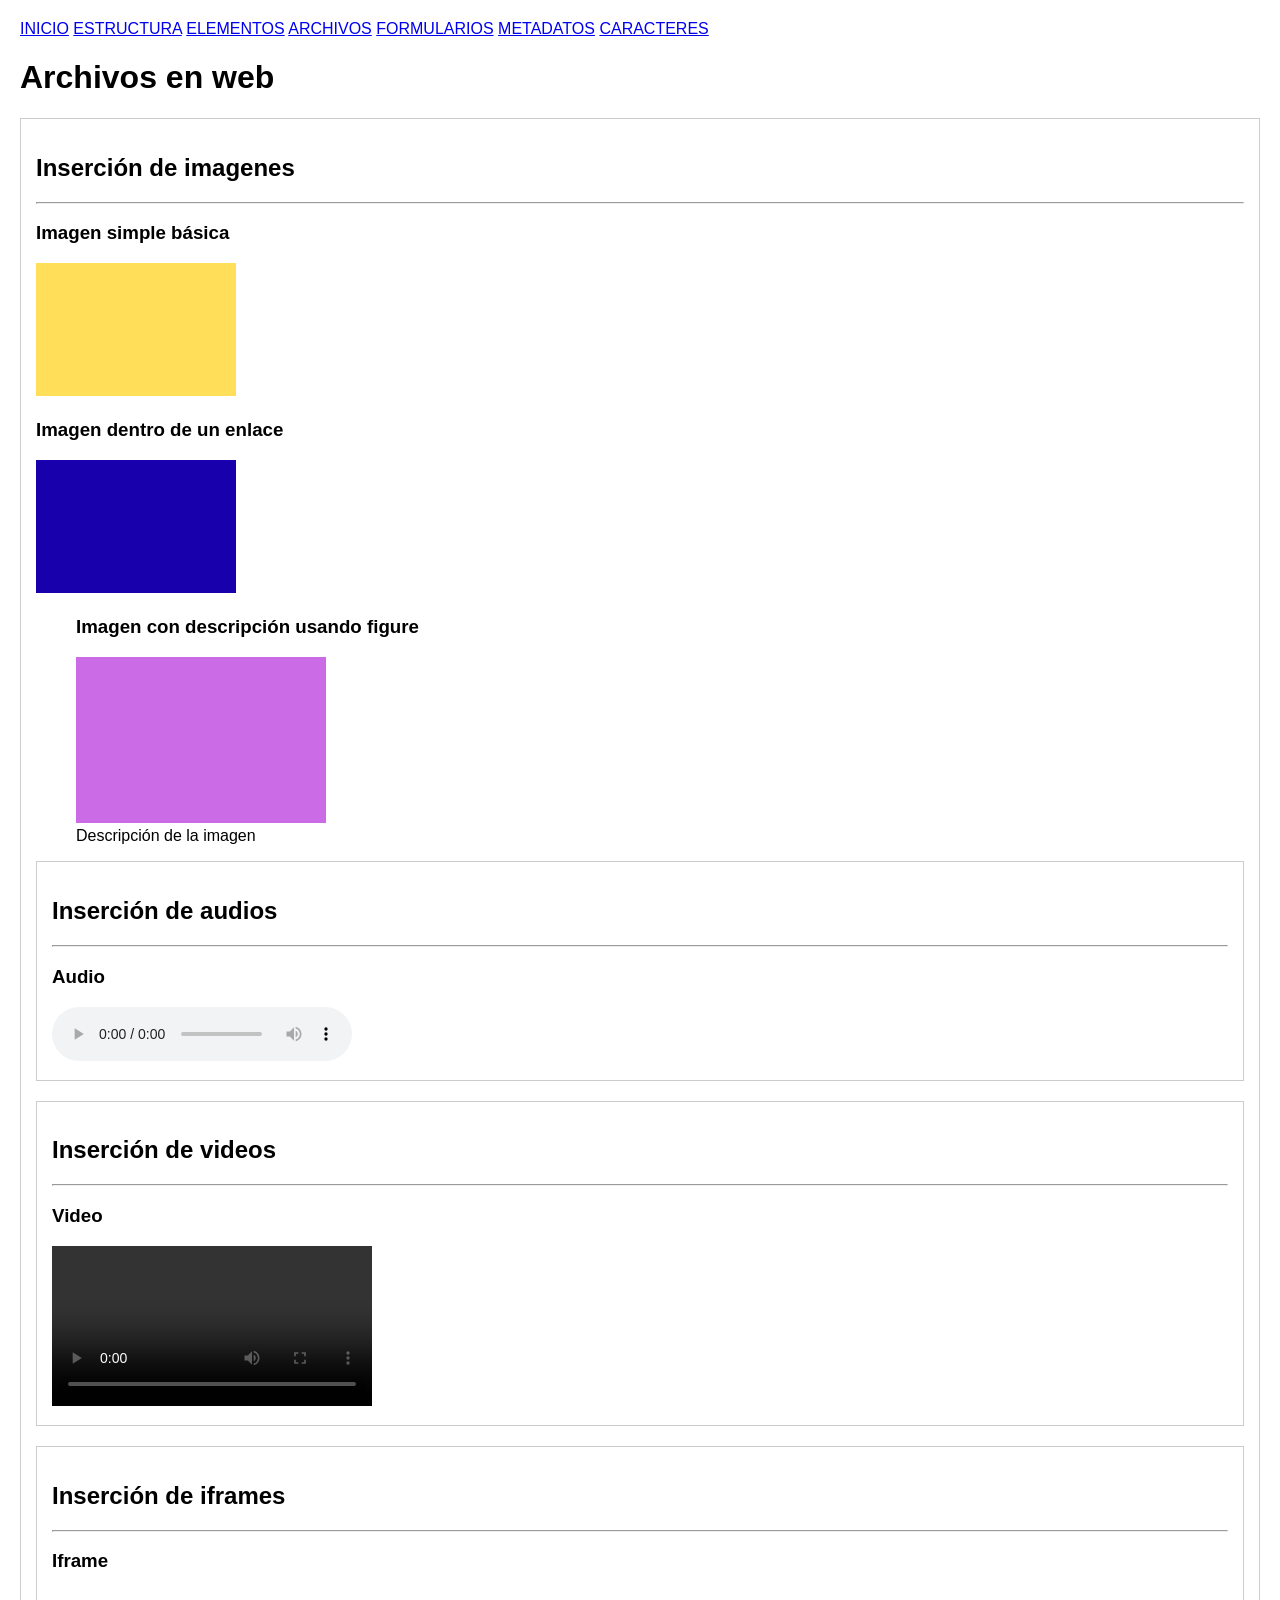
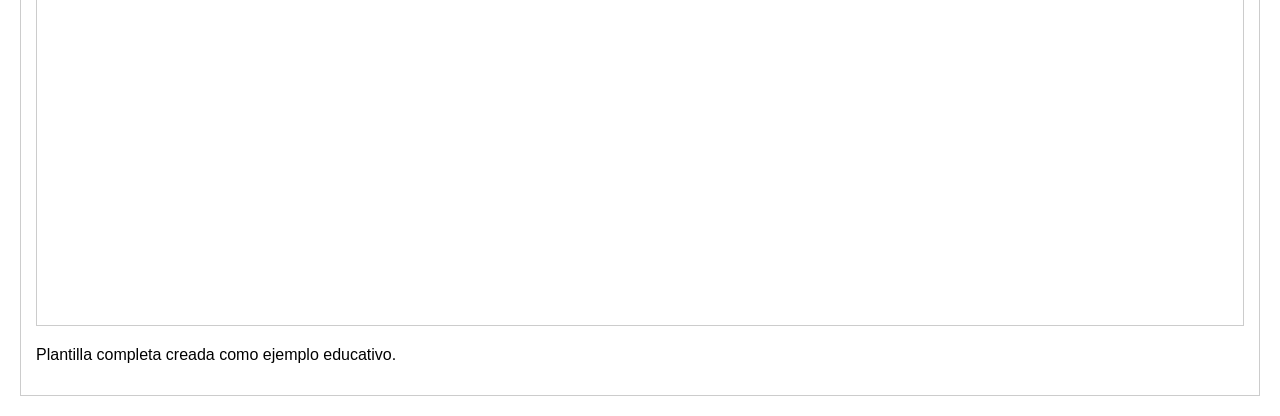
<file: HTML/HTML/3_Archivos.html>
<!DOCTYPE html>
<html lang="es">

<head>
    <title>Archivos</title>
    <style>
        body { font-family: Arial, sans-serif; margin: 20px; }
        section { border: 1px solid #ccc; padding: 15px; margin-bottom: 20px; }
    </style>
</head>

<body>
    <nav>
        <a href="..\index.html">INICIO</a>  
        <a href="1_Estructura.html">ESTRUCTURA</a>
        <a href="2_Elementos.html">ELEMENTOS</a>
        <a href="3_Archivos.html">ARCHIVOS</a>
        <a href="4_Formularios.html">FORMULARIOS</a>
        <a href="5_Metadatos.html">METADATOS</a>
        <a href="6_Caracteres.html">CARACTERES</a>              
    </nav>
<header>
    <h1>Archivos en web</h1>
</header>

<section>
    <h2>Inserción de imagenes</h2> 
    <hr/>   
    <!--Imagenes-->
    <h3>Imagen simple básica</h3>
    <img src="..\IMG\Amarillo.png"  width="200">


    <h3>Imagen dentro de un enlace</h3>
    <a href=" "> <img src="..\IMG\Azul.png"  width="200"> </a>


    <figure>
    <h3>Imagen con descripción usando figure</h3>        
        <img src="..\IMG\Morado.png"  alt="Imagen con descripción" width="250">
        <figcaption>Descripción de la imagen</figcaption>
    </figure>

<section>
    <h2>Inserción de audios</h2> 
    <hr/>             
    <!--Audio-->
    <h3>Audio</h3>
    <audio controls>
        <source src=" " type=" ">
        <source src=" " type=" ">
    </audio>
</section>     
<section>
    <h2>Inserción de videos</h2> 
    <hr/>        
    <!--Video-->
    <h3>Video</h3>  
    <video controls width="320">
        <source src="https://youtu.be/5jrA8lZ-zkQ">
        Tu navegador no soporta video.
    </video>
</section>    

<section>
    <h2>Inserción de iframes</h2> 
    <hr/>     
    <!--Inserción con iframe-->
    <h3>Iframe</h3>
    <iframe width="560" height="315" 
        src="https://www.youtube.com/embed/5jrA8lZ-zkQ?si=RUDkIyGlTkShgCiT" 
        title="YouTube video player" 
        frameborder="0" 
        allow="accelerometer; autoplay; clipboard-write; encrypted-media; gyroscope; picture-in-picture; web-share" 
        referrerpolicy="strict-origin-when-cross-origin" 
        allowfullscreen>
    </iframe>

</section>

<footer>
    <p>Plantilla completa creada como ejemplo educativo.</p>
</footer>

</body>
</html>
</file>
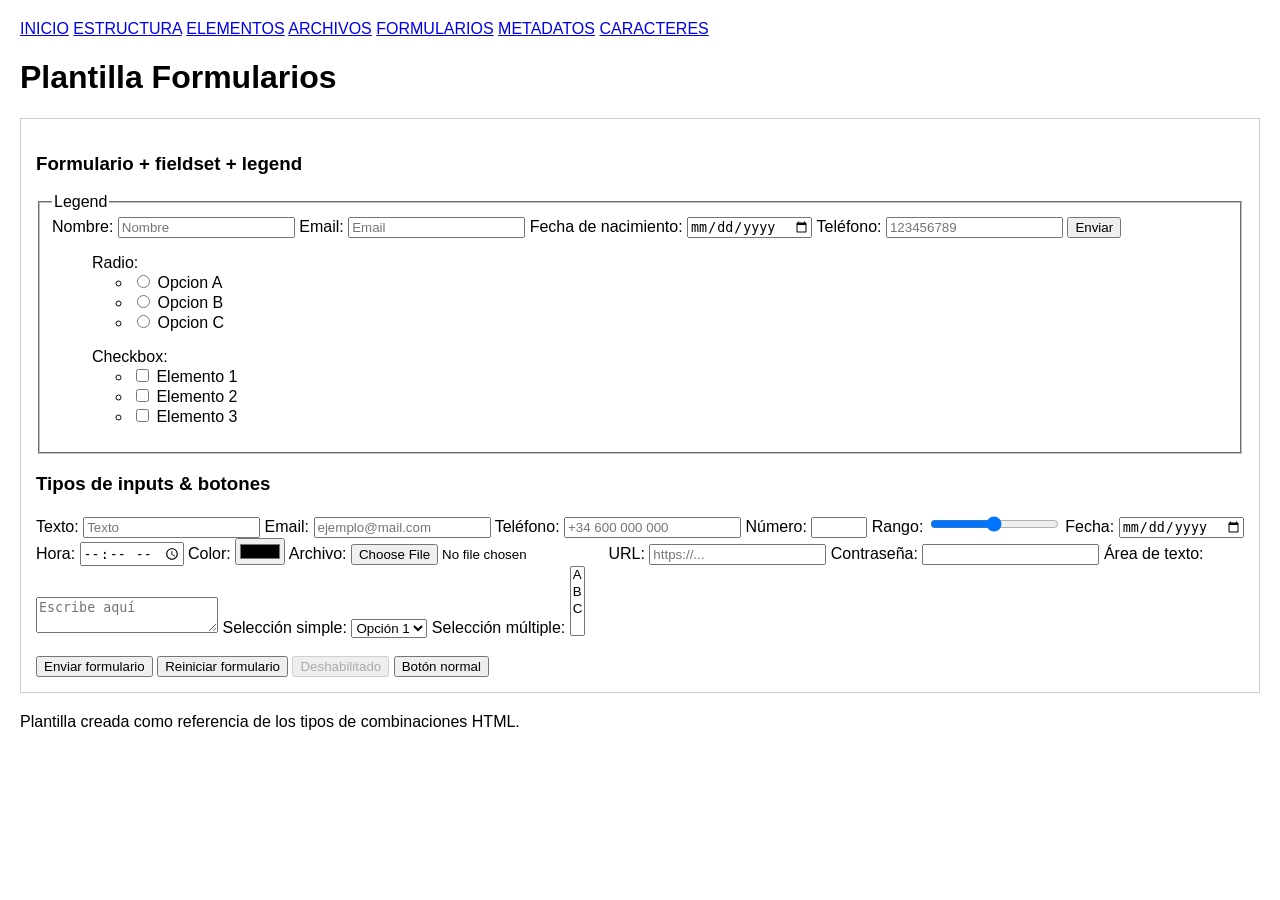
<file: HTML/HTML/4_Formularios.html>
<!DOCTYPE html>
<html lang="es">
<head>

    <title>Formularios</title>
    <style>
        body { font-family: Arial, sans-serif; margin: 20px; }
        section { border: 1px solid #ccc; padding: 15px; margin-bottom: 20px; }
    </style>
    
</head>
<body>
    <nav>
        <a href="..\index.html">INICIO</a>  
        <a href="1_Estructura.html">ESTRUCTURA</a>
        <a href="2_Elementos.html">ELEMENTOS</a>
        <a href="3_Archivos.html">ARCHIVOS</a>
        <a href="4_Formularios.html">FORMULARIOS</a>
        <a href="5_Metadatos.html">METADATOS</a>
        <a href="6_Caracteres.html">CARACTERES</a>              
    </nav>
<header>
    <h1>Plantilla Formularios</h1>
</header>

<main>

<section>

    <h3>Formulario + fieldset + legend</h3>
    <form>
        <fieldset>
            <legend>Legend</legend>

            <label>Nombre:</label>
            <input type="text" placeholder="Nombre">

            <label>Email:</label>
            <input type="email" placeholder="Email">

            <label>Fecha de nacimiento:</label>
            <input type="date">

            <label>Teléfono:</label>
            <input type="tel" placeholder="123456789">

        <button>Enviar</button>     

        <ul>
        <label>Radio:</label>            
            <ul>
                <li><input type="radio" name="opciones"> <a>Opcion A</a></li>
                <li><input type="radio" name="opciones"> <a>Opcion B</a></li>
                <li><input type="radio" name="opciones"> <a>Opcion C</a></li>                                
            </ul>
        </ul>
  
        <ul>
        <label>Checkbox:</label>            
            <ul>
                <li><input type="checkbox"> Elemento 1</li>
                <li><input type="checkbox"> Elemento 2</li>
                <li><input type="checkbox"> Elemento 3</li>
            </ul>
        </ul>
        </fieldset>

    </form>



    <!--  Formulario completo con todos los tipos de inputs -->

    <h3>Tipos de inputs & botones</h3>
    <form> 
        <label>Texto:</label>
        <input type="text" placeholder="Texto">

        <label>Email:</label>
        <input type="email" placeholder="ejemplo@mail.com">

        <label>Teléfono:</label>
        <input type="tel" placeholder="+34 600 000 000">

        <label>Número:</label>
        <input type="number" min="0" max="100">

        <label>Rango:</label>
        <input type="range" min="0" max="10">

        <label>Fecha:</label>
        <input type="date">

        <label>Hora:</label>
        <input type="time">

        <label>Color:</label>
        <input type="color">

        <label>Archivo:</label>
        <input type="file">

        <label>URL:</label>
        <input type="url" placeholder="https://...">

        <label>Contraseña:</label>
        <input type="password">

        <label>Área de texto:</label>
        <textarea placeholder="Escribe aquí"></textarea>

        <label>Selección simple:</label>
        <select>
            <option>Opción 1</option>
            <option>Opción 2</option>
        </select>

        <label>Selección múltiple:</label>
        <select multiple>
            <option>A</option>
            <option>B</option>
            <option>C</option>
        </select>

        <br><br>     
        <button type="submit">Enviar formulario</button>
        <button type="reset">Reiniciar formulario</button>        
        <button disabled>Deshabilitado</button>
        <button type="button">Botón normal</button>                   
           
    </form>
  
</section>
</main>

<footer>
    <p>Plantilla creada como referencia de  los tipos de combinaciones HTML.</p>
</footer>

</body>
</html>
</file>
<file: Bootstrap/css.css>
.header{
    background-color: rgb(205, 230, 46);
    font-size: 2rem;
    padding: 20px;
    margin-bottom: 20px;
}

.cards{
    margin-top: 50px;
    margin-bottom: 50px;
    padding: 20px;
}

.card{
    margin: 5px;
}

.footer{
    background-color: rgb(228, 232, 34); 
    padding: 20px;  
    margin-top: 20px;
    margin-bottom: 0px;
    position: inherit;
    bottom: 0px;    
}
</file>
<file: Web Page/css.css>
/*Importación tipografia Google Fonts*/
@import url('https://fonts.googleapis.com/css2?family=Roboto:ital,wght@0,100..900;1,100..900&display=swap');

*{
  font-family: "Roboto", sans-serif;
  font-optical-sizing: auto;
  font-weight: weight;
  font-style: normal;
  font-variation-settings: "width" 100;
}

/*Barra de navegación */
nav {
    width: 100%;
    display:flex;
    justify-content: end;
    padding-right: 15px;
    background-color: #333333be;
    box-sizing: border-box;
    border-radius: 8px 8px 0px 0px;
}

.menu {
    list-style: none;
}

.menu-item {
    position: relative;
}

.list{
    width: 80px;
}

.menu a {
    color: white;
    text-decoration: none;
    padding: 15px 20px;
    display: block;
}

.menu a:hover {
    background-color: #555;
    border-radius: 8px;
}

.submenu {
    display: none;
    position: absolute;
    top: 100%;
    right: 0;
    list-style: none;
    background-color: #333;
    border-radius: 8px;
}

.menu-item:hover .submenu {
    padding: 0;
    display: block;
}

.submenu li a {
    padding: 10px 20px;
}

.submenu li a:hover {
    background-color: #555;
}

/*Estilo generalizado web*/ 
body, header, main, .servicios, .contacto, footer{
    background-color: #333333be;
    color: white;        
}

body{
    padding: 5px;
    display: flex;
    flex-wrap: wrap;
    justify-content: center;
    align-items: center;
}

header{
    padding: 20px;
    width: 100%;
    margin-top: 1px;
    font-size: 2rem;
    font-weight: bold;
    color: white;
    border-radius: 0px 0px 8px 8px;
    margin-bottom: 20px;   
}

main{
    border-radius: 8px;
    box-sizing: border-box;
    padding: 20px;
    margin: 5px;
}

footer{
    width: 100%;
    margin-top: 20px;
    padding: 20px;
    border-radius: 8px;
    bottom: 0;
    display: flex;
    flex-wrap: wrap;
    align-items: center;
    justify-content: center;
}

.ftr{
    text-decoration: none;
    font-weight: bold;
    color: white;
}

.inicio{
    border-radius: 8px;
    background-image: url(https://cdn.pixabay.com/photo/2019/02/07/15/01/champoussin-3981426_1280.jpg);
    background-size: cover;
    background-position: center;   
    width: 100%;
    height: 80vh; 
    display: flex;
    flex-wrap: wrap;
    align-items: center;
    justify-content: center;
}

.tu_foto{
    width: 200px;
    height: 200px;
    border-radius: 50%;
    cursor: pointer;
    background-image: url(https://cdn.pixabay.com/photo/2017/01/12/21/42/tiger-1975790_1280.jpg);
    background-size: cover;
    background-position: center;
    transition: transform 2.5s ease;
    border: 8px solid;
    border-color: rgb(111, 104, 238);
}     


.tu_foto:hover{
    transform: scale(1.5);
}

.servicios{
    display: grid;
    grid-template-columns: repeat(4,1fr);
    grid-row: auto;
    place-self: center;
    padding: 20px;
    margin: 20px;
    border-radius: 8px;
    width: 97%;
}

.card_1, .card_2, .card_3, .card_4, .card_5{
    background-color: rgba(233, 234, 240, 0.66);
    padding: 10px;
    border-radius: 8px;
    width: 310px;
}

.btn{
    padding: 10px 5px 10px 0px;
    display: flex;
    flex-wrap: wrap;
    justify-content: end;
}

button{
    background-color: rgb(111, 104, 238) ;
    border-radius: 8px;
    border: 1px solid;
    border-color:  #333333be;
    color:  #333333be;
    padding: 5px;
    cursor: pointer;
    font-size: 1rem;
    font-weight: bold;
    width: 80px;
}

input, textarea{
    width: 100%;
    border-radius: 8px;
    padding: 5px;
    background-color: #333333be;
    border: 1px solid;
    border-color:white;
}

.card_img{
    display: flex;
    justify-content: center;
    align-items: center;
}





/*Media queries predefinidas*/
@media (max-width: 480px) {
    nav, header, footer, main{
        width: 100%;
    }
        .servicios{
        display: grid;
        grid-template-columns: repeat(2,1fr);
        grid-template-rows: auto;
        gap: 20px;       
        justify-self: center;
        align-self: center;
        place-self: center;
        padding: 20px;
        margin: 20px;
        border-radius: 8px;
        width: 97%;
    }
    .card_1{
        display: none;
    }
    .card_2{
        grid-column: 1;
        grid-row: 1;        
    }
    .card_3{
        display: none;
    }
    .card_4{
        grid-column: 1;
        grid-row: 2;        

    }
    .card_5{
        display: none;
    }
    .contacto{
        display: grid;
        grid-template-columns: repeat(1,1fr);
        grid-template-rows: auto;
        justify-self: center;
        align-self: center;
        border-radius: 8px;
        width: 100%;
        box-sizing: border-box;
        padding: 20px;

    }
    .formulario{
        grid-column: 1;
    }   
}

@media (max-width: 767px) {
    nav, header, footer, main{
        width: 100%;
    }
        .servicios{
        display: grid;
        grid-template-columns: repeat(2,1fr);
        grid-template-rows: auto;
        gap: 20px;       
        justify-self: center;
        align-self: center;
        place-self: center;
        padding: 20px;
        margin: 20px;
        border-radius: 8px;
        width: 97%;
    }
    .card_1{
        display: none;
    }
    .card_2{
        grid-column: 1;
        grid-row: 1;        
    }
    .card_3{
        display: none;
    }
    .card_4{
        grid-column: 1;
        grid-row: 2;        

    }
    .card_5{
        display: none;
    }
    .contacto{
        display: grid;
        grid-template-columns: repeat(1,1fr);
        grid-template-rows: auto;
        justify-self: center;
        align-self: center;
        border-radius: 8px;
        width: 100%;
        box-sizing: border-box;
        padding: 20px;

    }
    .formulario{
        grid-column: 1;
    }   
}

@media (min-width: 768px) and (max-width: 1024px) {
    nav, header, footer, main{
        width: 100%;
    }
        .servicios{
        display: grid;
        grid-template-columns: repeat(2,1fr);
        grid-template-rows: auto;
        gap: 20px;       
        justify-self: center;
        align-self: center;
        place-self: center;
        padding: 20px;
        margin: 20px;
        border-radius: 8px;
        width: 97%;
    }
    .card_1{
        grid-column: 1;
        grid-row: 1;
    }
    .card_2{
        grid-column: 2;
        grid-row: 1;
    }
    .card_3{
        grid-column: 2;
        grid-row: 2;
    }
    .card_4{
        grid-column: 1;
        grid-row: 2;
    }
    .card_5{
        display: none;
    }
    .contacto{
        display: grid;
        grid-template-columns: repeat(2,1fr);
        grid-template-rows: auto;
        justify-self: center;
        align-self: center;
        border-radius: 8px;
        width: 100%;
        box-sizing: border-box;
        padding: 20px;

    }
    .formulario{
        grid-column: 2;
    }   
}

@media (min-width: 1024px) and (max-width: 1280px) {
    nav, header, footer, main{
        width: 100%;
    }
        .servicios{
        display: grid;
        grid-template-columns: repeat(3,1fr);
        grid-template-rows: auto;
        gap: 20px;       
        justify-self: center;
        align-self: center;
        padding: 20px;
        margin: 20px;
        border-radius: 8px;
        width: 97%;
    }
    .card_1{
        grid-column: 1;
        grid-row: 1;
    }
    .card_2{
        grid-column: 2;
        grid-row: 1;
    }
    .card_3{
        grid-column: 1;
        grid-row: 2;
    }
    .card_4{
        grid-column: 3;
        grid-row: 2;
    }
    .card_5{
        grid-column: 3;
        grid-row: 1;
    }
    .contacto{
        display: grid;
        grid-template-columns: repeat(2,1fr);
        grid-template-rows: auto;
        justify-self: center;
        align-self: center;
        border-radius: 8px;
        width: 100%;
        box-sizing: border-box;
        padding: 20px;

    }
    .formulario{
        grid-column: 2;
    }   
}

@media (min-width: 1281px) {
    nav, header, footer, main{
        width: 100%;
    }
        .servicios{
        display: grid;
        grid-template-columns: repeat(4,1fr);
        grid-template-rows: auto;
        gap: 20px;       
        justify-self: center;
        align-self: center;
        padding: 20px;
        margin: 20px;
        border-radius: 8px;
        width: 97%;
    }
    .card_1{
        grid-column: 1;
        grid-row: 1;
    }
    .card_2{
        grid-column: 2;
        grid-row: 2;
    }
    .card_3{
        grid-column: 1/2;
        grid-row: 3;
    }
    .card_4{
        grid-column: 3;
        grid-row: 4;
    }
    .card_5{
        grid-column: 4;
        grid-row: 5;
    }
    .contacto{
        display: grid;
        grid-template-columns: repeat(3,1fr);
        grid-template-rows: auto;
        justify-self: center;
        align-self: center;
        border-radius: 8px;
        width: 100%;
        box-sizing: border-box;
        padding: 20px;

    }
    .formulario{
        grid-column: 3;
    }    
}
</file>
